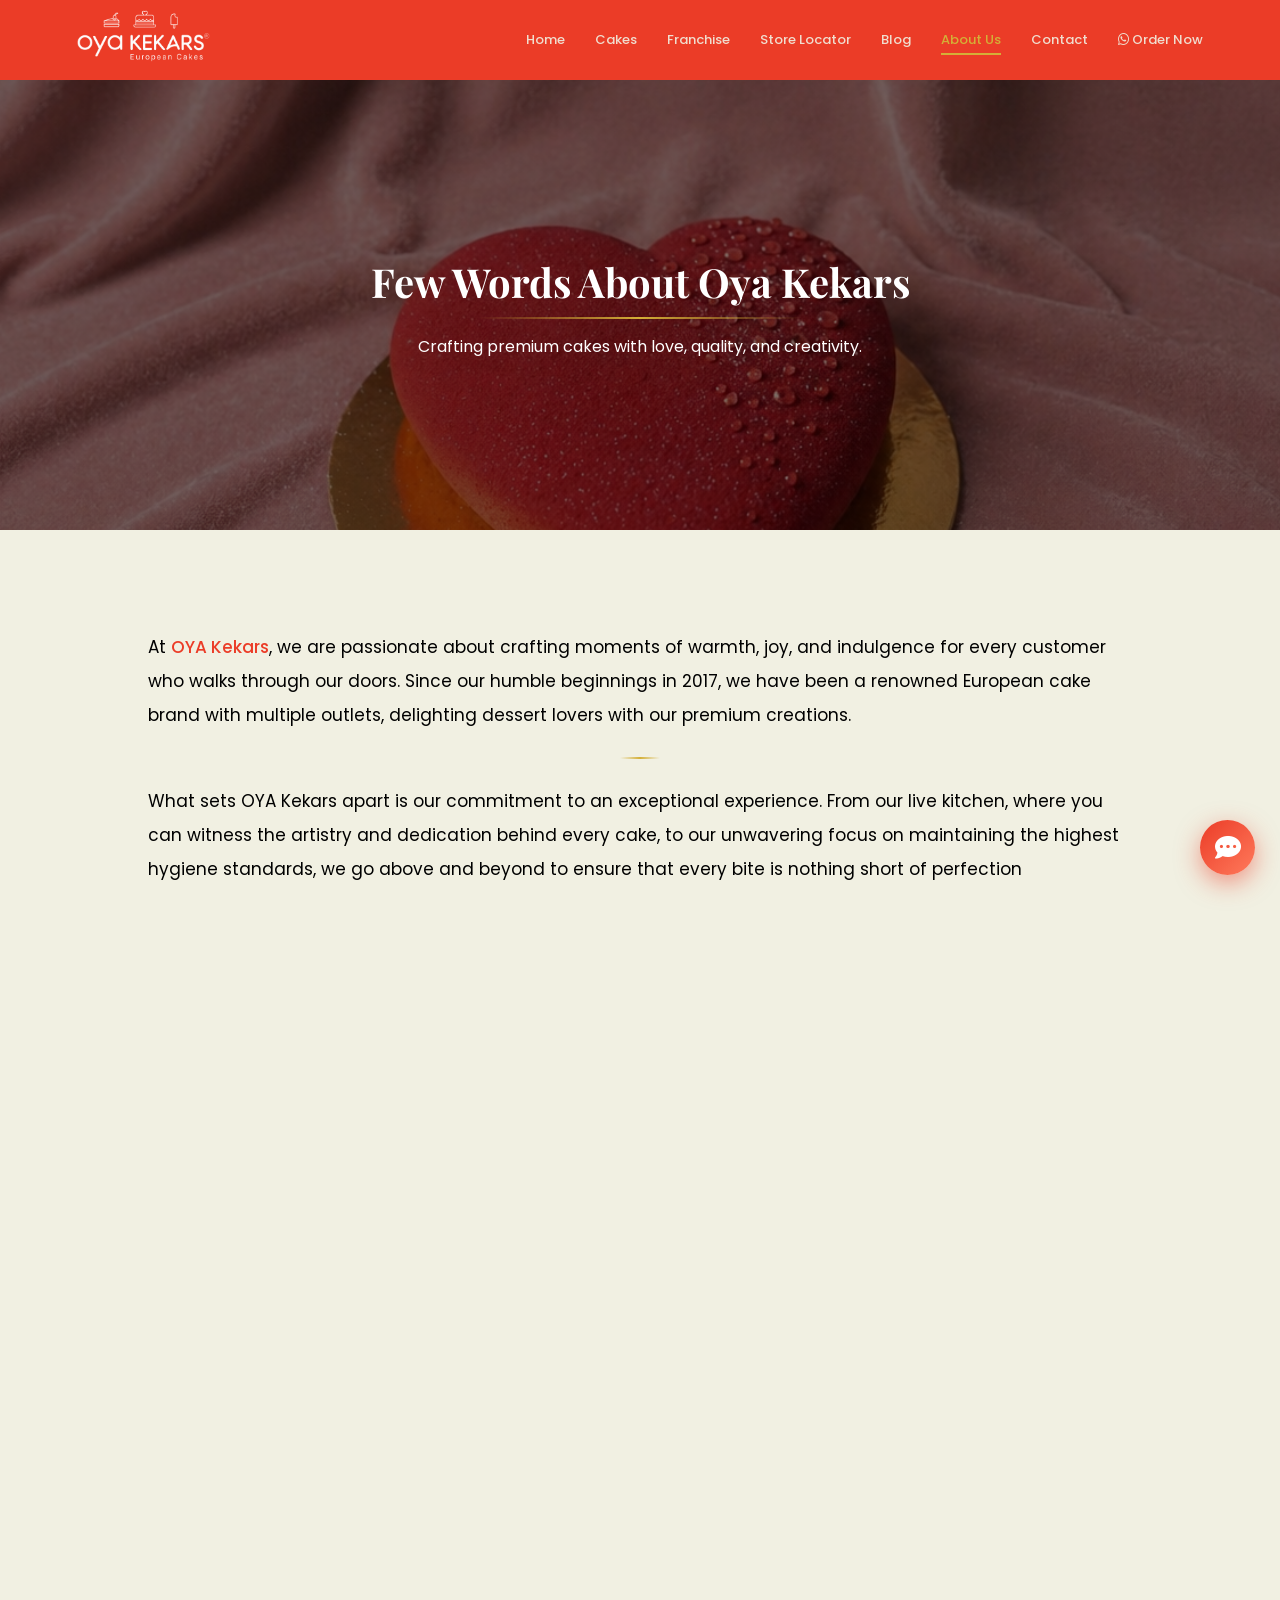
<file: about.html>
<!DOCTYPE html>
<html lang="en">

<head>
    <meta charset="UTF-8">
    <title>About Us - Oya Kekars</title>
    <meta name="viewport" content="width=device-width, initial-scale=1.0">
    <link rel="icon" type="image/x-icon" href="favicon_io/favicon.ico">
    <link
        href="https://fonts.googleapis.com/css2?family=Playfair+Display:wght@500;700&family=Poppins:wght@300;400;500&display=swap"
        rel="stylesheet">
    <link rel="stylesheet" href="https://cdnjs.cloudflare.com/ajax/libs/font-awesome/6.5.0/css/all.min.css">

    <link rel="stylesheet" href="css/style.css">
    <style>
        .about-parallax {
            position: relative;
            height: 50vh;
            background: url("images/about/image1.jpg") center/cover fixed;
            display: flex;
            align-items: center;
            justify-content: center;
        }

        .about-parallax::after {
            content: "";
            position: absolute;
            width: 100%;
            height: 100%;
            background: rgba(0, 0, 0, 0.5);
        }

        .parallax-content {
            position: relative;
            z-index: 2;
            color: white;
            text-align: center;
        }

        .parallax-content h1 {
            position: relative;
            display: inline-block;
            font-size: 40px;
            font-family: 'Playfair Display', serif;
            color: white;
        }

        .parallax-content h1::after {
            content: "";
            position: absolute;
            left: 50%;
            bottom: -5px;
            transform: translateX(-50%);

            width: 60%;
            height: 2px;

            background: linear-gradient(to right, transparent, #D4AF37, transparent);

            transition: 0.4s ease;
        }

        .parallax-content h1:hover::after {
            width: 80%;
        }

        .parallax-content p {
            margin-top: 20px;
            font-size: 16px;
        }

        .about-story {
            position: relative;
            display: flex;
            justify-content: center;
            align-items: center;
            padding: 80px 10%;
            background: #F1F0E2;
            overflow: hidden;
        }

        .glass-card {
            position: relative;
            padding: 20px;
            color: black;
        }

        .glass-card p {
            font-size: 17px;
            line-height: 2;
            margin-bottom: 20px;
        }

        .glass-card strong {
            color: #EB3C27;
            font-weight: 500;
        }

        .glass-card p:not(:last-child)::after {
            content: "";
            display: block;
            width: 40px;
            height: 2px;
            margin: 25px auto;
            background: linear-gradient(to right, transparent, #D4AF37, transparent);
        }

        .glass-card {
            animation: floatCard 8s ease-in-out infinite;
        }

        @keyframes floatCard {
            0% {
                transform: translateY(0px);
            }

            50% {
                transform: translateY(-6px);
            }

            100% {
                transform: translateY(0px);
            }
        }

        @media(max-width:768px) {
            .about-story {
                padding: 80px 5%;
            }

            .glass-card {
                padding: 35px 20px;
            }

            .glass-card p {
                font-size: 15px;
            }

            .glass-card p:first-child {
                font-size: 17px;
            }
        }

        .about-features {
            text-align: center;
            padding: 100px 10%;
            background: url("images/about/banner.jpg") center/cover fixed;
        }

        .about-features h2 {
            margin-bottom: 40px;
            font-size: 40px;
        }

        .feature-grid {
            display: flex;
            gap: 30px;
        }

        .feature {
            position: relative;
            background: rgba(255, 255, 255, 0.05);
            padding: 30px;
            backdrop-filter: blur(2px);
            max-width: 750px;
            text-align: center;
            border: 1px solid rgba(255, 255, 255, 0.1);
            box-shadow:
                0 20px 60px rgba(0, 0, 0, 0.6),
                inset 0 0 20px rgba(255, 255, 255, 0.05);

            transition: 0.5s ease;
        }

        .feature:hover {
            background: rgba(212, 175, 55, 0.1);
            transform: translateY(-10px);
        }

        .feature span {
            font-size: 40px;
            color: #EB3C27;
        }

        .artistic span{
            color: #F1F0E2;
        }

        .artistic h3{
            color: #F1F0E2;
        }

        .artistic p{
            color: #F1F0E2;
        }

        .about-parallax.second {
            position: relative;
            display: flex;
            justify-content: center;
            align-items: center;
            gap: 80px;
            height: 60vh;
            text-align: center;
            color: #fff;
            background: url("images/about/banner.jpg") center/cover fixed;
        }

        .about-parallax.second::before {
            content: "";
            position: absolute;
            inset: 0;
            background: rgba(0, 0, 0, 0.55);
        }

        .about-parallax.second .stat {
            position: relative;
            z-index: 1;
        }

        .stat {
            padding: 30px 40px;
            border-radius: 20px;

            background: rgba(255, 255, 255, 0.05);
            backdrop-filter: blur(10px);

            border: 1px solid rgba(255, 255, 255, 0.15);

            transition: 0.4s ease;
        }

        .stat:hover {
            transform: translateY(-10px) scale(1.05);
            box-shadow: 0 20px 50px rgba(0, 0, 0, 0.6);
        }

        .stat h3 {
            font-size: 48px;
            font-weight: 600;
            margin-bottom: 10px;
            color: #F1F0E2;

            background: #F1F0E2;
            -webkit-background-clip: text;
            color: transparent;
        }

        .stat p {
            font-size: 14px;
            letter-spacing: 1px;
            color: #F1F0E2;
        }

        .stat {
            animation: floatStat 5s ease-in-out infinite;
        }

        @keyframes floatStat {
            0% {
                transform: translateY(0px);
            }

            50% {
                transform: translateY(-6px);
            }

            100% {
                transform: translateY(0px);
            }
        }

        @media(max-width: 768px) {
            .about-parallax.second {
                flex-direction: column;
                gap: 30px;
                height: auto;
                padding: 80px 20px;
            }

            .stat h3 {
                font-size: 32px;
            }
        }

        .about-values {
            position: relative;
            padding: 100px 10%;
            background: #ECD8DC;
            overflow: hidden;
            text-align: center;
        }

        .philosophy {
            max-width: 800px;
            margin: auto;
            text-align: center;
            margin-bottom: 80px;
        }

        .philosophy h2 {
            font-size: 48px;
            margin-bottom: 25px;
            font-family: 'Playfair Display', serif;

            background: linear-gradient(to right, #D4AF37, #FFD700);
            -webkit-background-clip: text;
            color: transparent;
        }

        .philosophy p {
            font-size: 16px;
            line-height: 1.9;
            margin-bottom: 15px;
        }

        .value-grid {
            display: flex;
            gap: 40px;
        }

        .value-card {
            flex: 1;
            padding: 40px;
            border-radius: 25px;

            background: rgba(255, 255, 255, 0.04);
            backdrop-filter: blur(20px);

            border: 1px solid rgba(255, 255, 255, 0.1);

            box-shadow:
                0 8px 25px rgba(0, 0, 0, 0.3),
                inset 0 0 10px rgba(255, 255, 255, 0.03);

            transition: 0.5s ease;
        }

        .value-card:hover {
            transform: translateY(-12px) scale(1.02);
            box-shadow:
                0 30px 80px rgba(0, 0, 0, 0.9),
                0 0 40px rgba(212, 175, 55, 0.25);
        }

        .value-card h2 {
            font-size: 28px;
            margin-bottom: 20px;
            font-family: 'Playfair Display', serif;

            background: linear-gradient(to right, #D4AF37, #FFD700);
            -webkit-background-clip: text;
            color: transparent;
        }

        .value-card p {
            font-size: 15px;
            line-height: 1.8;
            margin-bottom: 15px;
        }

        strong {
            color: #D4AF37;
        }

        @media(max-width: 768px) {
            .value-grid {
                flex-direction: column;
            }

            .philosophy h2 {
                font-size: 36px;
            }
        }

        .about-craft {
            display: flex;
            align-items: center;
            justify-content: space-between;
            gap: 60px;
            padding: 120px 10%;
        }

        .craft-left {
            flex: 1;
        }

        .craft-left h2 {
            font-size: 48px;
            font-family: 'Playfair Display', serif;
            margin-bottom: 20px;

            background: linear-gradient(to right, #D4AF37, #FFD700);
            -webkit-background-clip: text;
            color: transparent;
        }

        .craft-left p {
            font-size: 16px;
            line-height: 1.8;
            max-width: 500px;
        }

        .craft-right {
            flex: 1;
            position: relative;
        }

        .craft-right img {
            width: 100%;
            border-radius: 20px;
            transition: 0.5s ease;
            box-shadow: 0 20px 60px rgba(0, 0, 0, 0.5);
        }

        .craft-right:hover img {
            transform: scale(1.05);
        }

        .craft-right:hover::before {
            box-shadow: 0 0 30px rgba(212, 175, 55, 0.2);
        }

        @media (max-width: 768px) {
            .about-craft {
                flex-direction: column;
                text-align: center;
                padding: 80px 5%;
            }

            .craft-left h2 {
                font-size: 32px;
            }

            .craft-left p {
                margin: auto;
            }
        }

        .about-stats {
            display: flex;
            justify-content: space-around;
            padding: 80px 0;
            background: black;
        }

        .about-cta {
            text-align: center;
            padding: 60px 20px;
            color: black;
            position: relative;
        }

        .about-cta h2 {
            font-size: 42px;
            margin-bottom: 10px;
        }

        .about-cta p {
            font-size: 18px;
            margin-bottom: 30px;
        }

        .about-cta a {
            padding: 16px 50px;
            border-radius: 40px;
            background: linear-gradient(135deg, #D4AF37, #FFD700);
            color: black;
            font-weight: 600;
            letter-spacing: 1px;
            border: none;
            transition: 0.4s;
        }

        .about-cta a:hover {
            transform: scale(1.05);
            box-shadow: 0 10px 40px rgba(212, 175, 55, 0.4);
        }

        @media (max-width: 992px) {

            .about-parallax {
                height: 40vh;
                background-attachment: scroll;
            }

            .parallax-content h1 {
                font-size: 30px;
            }

            .parallax-content p {
                font-size: 14px;
                margin-top: 12px;
            }
        }


        @media (max-width: 768px) {

            .about-parallax {
                height: 35vh;
                background-attachment: scroll;
            }

            .parallax-content h1 {
                font-size: 28px;
            }

            .parallax-content p {
                font-size: 14px;
            }
        }


        @media (max-width: 480px) {

            .about-parallax {
                height: 30vh;
            }

            .parallax-content h1 {
                font-size: 20px;
            }

            .parallax-content p {
                font-size: 12px;
            }
        }
    </style>
</head>

<body>

    <div id="navbar"></div>

    <div class="nav-spacer"></div>

    <section class="about-parallax">
        <div class="parallax-content">
            <h1>Few Words About Oya Kekars</h1>
            <p>Crafting premium cakes with love, quality, and creativity.</p>
        </div>
    </section>

    <section class="about-story">
        <div class="glass-card">
            <p>
                At <strong>OYA Kekars</strong>, we are passionate about crafting moments of warmth, joy, and indulgence
                for every
                customer who walks through our doors. Since our humble beginnings in 2017, we have been a renowned
                European cake brand with multiple outlets, delighting dessert lovers with our premium creations.
            </p>

            <p>
                What sets OYA Kekars apart is our commitment to an exceptional experience. From our live kitchen, where
                you can witness the artistry and dedication behind every cake, to our unwavering focus on maintaining
                the highest hygiene standards, we go above and beyond to ensure that every bite is nothing short of
                perfection
            </p>

            <p>
                Our mousse cakes are a signature delight at OYA Kekars, crafted to perfection with premium ingredients
                and a smooth, airy texture that melts in your mouth. Prepared fresh in our live kitchen with
                uncompromising hygiene standards, our mousse cakes are the perfect choice for every celebration,
                offering a balance of luxury, taste, and sophistication. Innovation is at the core of our philosophy.
                Our uniquely developed software provides real-time information about the consumption period of our
                cakes, ensuring not only the freshest flavors but also the safety and well-being of our valued
                customers.
            </p>
        </div>
    </section>

    <section class="about-features">
        <h2>Why We Are Different</h2>

        <div class="feature-grid">
            <div class="feature">
                <span>01</span>
                <h3>Luxury Ingredients</h3>
                <p>Imported, handpicked, premium quality only.</p>
            </div>

            <div class="feature artistic">
                <span>02</span>
                <h3>Artistic Designs</h3>
                <p>Each cake is a masterpiece crafted uniquely.</p>
            </div>

            <div class="feature">
                <span>03</span>
                <h3>Elite Experience</h3>
                <p>From order to delivery pure premium feel.</p>
            </div>
        </div>
    </section>

    <section class="about-parallax second">
        <div class="stat">
            <h3>350+</h3>
            <p>Types of Cake</p>
        </div>
        <div class="stat">
            <h3>10k+</h3>
            <p>Happy Customers</p>
        </div>
        <div class="stat">
            <h3>5+</h3>
            <p>Store in India</p>
        </div>
        <div class="stat">
            <h3>50+</h3>
            <p>Team of Experts</p>
        </div>
    </section>

    <section class="about-craft">
        <div class="craft-left">
            <h2>Our Craftsmanship</h2>
            <p>
                Every curve, texture, and detail is carefully sculpted
                to perfection combining modern aesthetics with
                timeless baking techniques.
            </p>
        </div>
        <div class="craft-right">
            <img src="images/about/craftmanship.jpg">
        </div>
    </section>

    <section class="about-values">

        <div class="section-divider top">
            <svg viewBox="0 0 1440 200" preserveAspectRatio="none">
                <path fill="#F1F0E2" d="M0,40 C300,120 900,0 1440,60 L1440,0 L0,0 Z">
                </path>
            </svg>
        </div>

        <div class="philosophy">
            <h2>Our Philosophy</h2>
            <p>
                ‘O’ means calling someone with respect and ‘YA’ refers to welcoming someone.
                At <strong>OYA Kekars</strong>, we welcome our customers with loving hearts and open arms.
            </p>
            <p>
                Our mission is to craft not just cakes but exceptional experiences that bring joy and delight.
                Every creation is designed with precision, freshness, and care.
            </p>
            <p>
                Transparency and trust are at the heart of everything we do.
            </p>
        </div>

        <div class="value-grid">

            <div class="value-card">
                <h2>Our Mission</h2>
                <p>
                    We redefine cake-buying with hygiene, safety, and premium quality.
                </p>
                <p>
                    Our contactless service ensures every experience is safe and seamless.
                </p>
                <p>
                    We aim to expand our premium dessert experience to more communities.
                </p>
            </div>

            <div class="value-card">
                <h2>Our Vision</h2>
                <p>
                    To become a globally recognized European cake brand.
                </p>
                <p>
                    We aim to deliver unforgettable experiences worldwide.
                </p>
                <p>
                    Blending tradition, innovation, and care in every creation.
                </p>
            </div>

        </div>

        <div class="section-divider bottom">
            <svg viewBox="0 0 1440 200" preserveAspectRatio="none">
                <path fill="#F1F0E2" d="M0,40 C300,120 900,0 1440,60 L1440,0 L0,0 Z">
                </path>
            </svg>
        </div>

    </section>

    <section class="about-cta">
        <h2>Own A Franchise</h2>
        <p>Partner with Us! Luxurious setup, serving top quality bakery products</p>
        <a href="franchise.html#apply" class="enquire-btn">Enquire Now</a>
    </section>

    <div class="fab-container">
        <div class="fab-main" onclick="toggleMenu()">
            <i id="fabIcon" class="fas fa-comment-dots"></i>
        </div>

        <div class="fab-options">
            <a href="tel:+919823230505" class="fab-item">
                <i class="fas fa-phone"></i>
                <span>Call Now</span>
            </a>

            <a href="franchise.html" class="fab-item">
                <i class="fas fa-store"></i>
                <span>Franchise</span>
            </a>

            <a href="https://wa.me/919823230505" target="_blank" class="fab-item whatsapp">
                <i class="fab fa-whatsapp"></i>
                <span>WhatsApp</span>
            </a>
        </div>
    </div>

    <div id="footer"></div>

    <div class="branch-modal" id="branchModal">
        <div class="branch-box" id="branchBox">
            <div class="box-header">
                <span class="drag-handle"></span>
                <button class="close-modal" id="closeModal" aria-label="Close">✕</button>
                <div class="icon-wrap"><i class="fa-solid fa-cake-candles"></i></div>
                <h2>Choose your branch</h2>
                <p>We'll connect you on WhatsApp instantly</p>
            </div>
            <div class="box-body">
                <button class="branch-item" data-phone="919823230505">
                    <div class="branch-icon"><i class="fa-solid fa-location-dot"></i></div>
                    <div>
                        <p class="branch-name">Hadapsar</p>
                        <p class="branch-city">Pune</p>
                    </div>
                    <span class="wa-icon"><i class="fa-brands fa-whatsapp"></i></span>
                </button>
                <button class="branch-item" data-phone="917720088005">
                    <div class="branch-icon"><i class="fa-solid fa-location-dot"></i></div>
                    <div>
                        <p class="branch-name">Koregaon Park</p>
                        <p class="branch-city">Pune</p>
                    </div>
                    <span class="wa-icon"><i class="fa-brands fa-whatsapp"></i></span>
                </button>
                <button class="branch-item" data-phone="919921216202">
                    <div class="branch-icon"><i class="fa-solid fa-location-dot"></i></div>
                    <div>
                        <p class="branch-name">Tilekarnagar</p>
                        <p class="branch-city">Pune</p>
                    </div>
                    <span class="wa-icon"><i class="fa-brands fa-whatsapp"></i></span>
                </button>
                <button class="branch-item" data-phone="918698000408">
                    <div class="branch-icon"><i class="fa-solid fa-location-dot"></i></div>
                    <div>
                        <p class="branch-name">Nanded City</p>
                        <p class="branch-city">Pune</p>
                    </div>
                    <span class="wa-icon"><i class="fa-brands fa-whatsapp"></i></span>
                </button>
                <button class="branch-item" data-phone="919168630505">
                    <div class="branch-icon"><i class="fa-solid fa-location-dot"></i></div>
                    <div>
                        <p class="branch-name">Kharadi</p>
                        <p class="branch-city">Pune</p>
                    </div>
                    <span class="wa-icon"><i class="fa-brands fa-whatsapp"></i></span>
                </button>
                <button class="branch-item" data-phone="917350707581">
                    <div class="branch-icon"><i class="fa-solid fa-location-dot"></i></div>
                    <div>
                        <p class="branch-name">Rajarampuri</p>
                        <p class="branch-city">Kolhapur</p>
                    </div>
                    <span class="wa-icon"><i class="fa-brands fa-whatsapp"></i></span>
                </button>
            </div>
        </div>
    </div>

    <script src="js/script.js" defer></script>

</body>

</html>
</file>
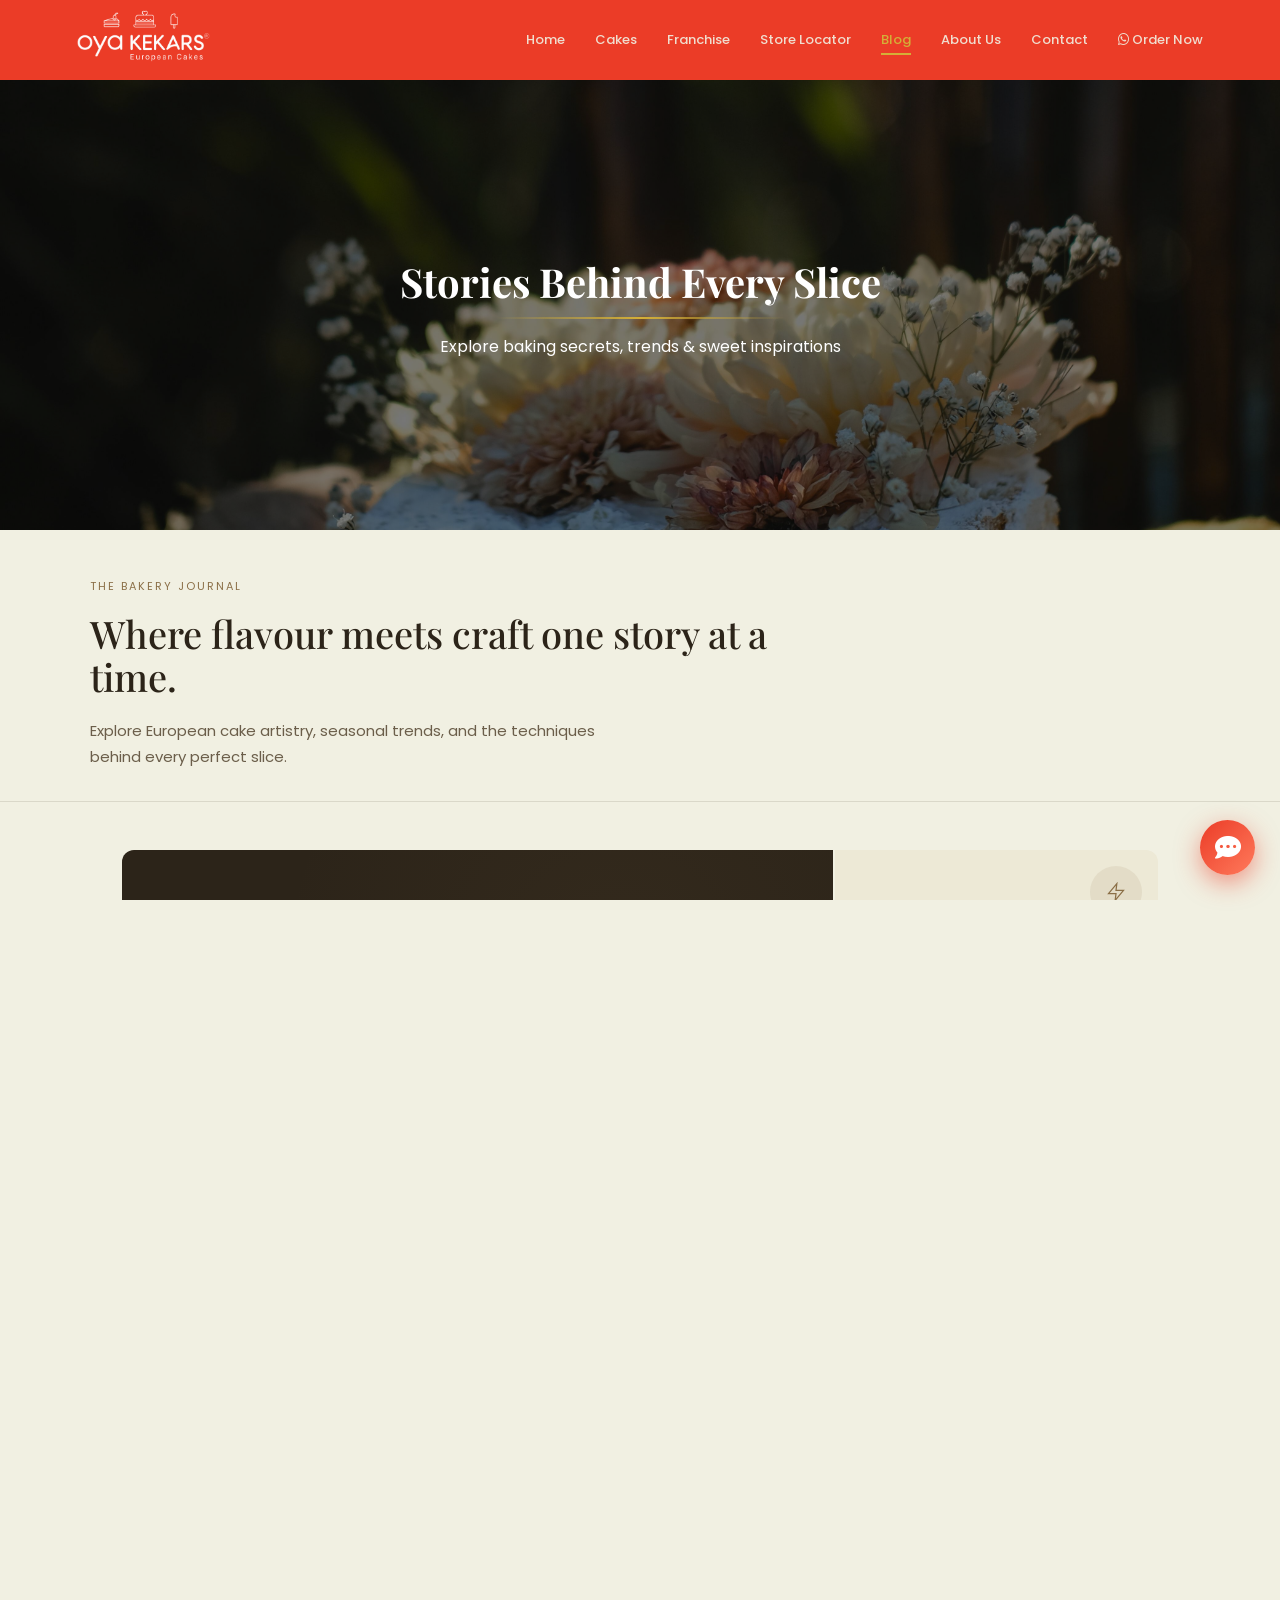
<file: blog.html>
<!DOCTYPE html>
<html lang="en">

<head>
    <meta charset="UTF-8">
    <title>OYA Kekars Blog</title>
    <meta name="viewport" content="width=device-width, initial-scale=1.0">
    <link rel="icon" type="image/x-icon" href="favicon_io/favicon.ico">
    <link
        href="https://fonts.googleapis.com/css2?family=Playfair+Display:wght@500;700&family=Poppins:wght@300;400;500&display=swap"
        rel="stylesheet">
    <link rel="stylesheet" href="https://cdnjs.cloudflare.com/ajax/libs/font-awesome/6.5.0/css/all.min.css">
    <link rel="stylesheet" href="css/style.css">

    <style>
        body {
            background: #F1F0E2;
            font-family: 'Poppins', system-ui, sans-serif;
            color: #2C2419;
        }

        .blog-parallax {
            position: relative;
            height: 50vh;
            background: url("images/blog/pexels-suedadilli-19310760.jpg") center/cover fixed;
            display: flex;
            align-items: center;
            justify-content: center;
        }

        .blog-parallax::after {
            content: "";
            position: absolute;
            width: 100%;
            height: 100%;
            background: rgba(0, 0, 0, 0.5);
        }

        .parallax-content {
            position: relative;
            z-index: 2;
            color: white;
            text-align: center;
        }

        .parallax-content h1 {
            position: relative;
            display: inline-block;
            font-size: 40px;
            font-family: 'Playfair Display', serif;
            color: white;
        }

        .parallax-content h1::after {
            content: "";
            position: absolute;
            left: 50%;
            bottom: -5px;
            transform: translateX(-50%);
            width: 60%;
            height: 2px;
            background: linear-gradient(to right, transparent, #D4AF37, transparent);
            transition: 0.4s ease;
        }

        .parallax-content h1:hover::after {
            width: 80%;
        }

        .parallax-content p {
            margin-top: 20px;
            font-size: 16px;
        }

        .header {
            padding: 3rem 3rem 2rem;
            border-bottom: 0.5px solid rgba(90, 80, 60, 0.15);
        }

        .header-hero {
            max-width: 1100px;
            margin: 0 auto;
        }

        .hero-eyebrow {
            font-size: 11px;
            letter-spacing: 0.18em;
            text-transform: uppercase;
            color: #8B6F47;
            margin-bottom: 1rem;
        }

        .hero-title {
            font-size: 38px;
            font-weight: 500;
            color: #2C2419;
            line-height: 1.15;
            max-width: 680px;
            margin-bottom: 1.2rem;
            font-family: 'Playfair Display', serif;
        }

        .hero-subtitle {
            font-size: 15px;
            color: #6B5E4A;
            line-height: 1.7;
            max-width: 520px;
        }

        .section-wrap {
            max-width: 1100px;
            margin: 0 auto;
            padding: 0 2rem 4rem;
        }

        .featured {
            display: flex;
            gap: 1.5px;
            margin-top: 3rem;
        }

        .feat-main {
            flex: 2;
            background: #2C2419;
            border-radius: 12px 0 0 12px;
            overflow: hidden;
            position: relative;
            min-height: 380px;
            display: flex;
            flex-direction: column;
            justify-content: flex-end;
            padding: 2rem;
            cursor: pointer;
            transition: background 0.2s;
        }

        .feat-main:hover {
            background: #3a2f21;
        }

        .feat-main::before {
            content: '';
            position: absolute;
            inset: 0;
            background: radial-gradient(circle at 70% 30%, rgba(139, 111, 71, 0.08) 0%, transparent 60%);
            pointer-events: none;
        }

        .feat-badge {
            font-size: 10px;
            letter-spacing: 0.16em;
            text-transform: uppercase;
            color: #D4B896;
            background: rgba(212, 184, 150, 0.12);
            border: 0.5px solid rgba(212, 184, 150, 0.25);
            padding: 5px 12px;
            border-radius: 20px;
            display: inline-block;
            margin-bottom: 1rem;
            position: relative;
        }

        .feat-main h2 {
            font-size: 24px;
            font-weight: 500;
            color: #F5EFE4;
            line-height: 1.3;
            margin-bottom: 0.75rem;
            position: relative;
            font-family: 'Playfair Display', serif;
        }

        .feat-main>p {
            font-size: 14px;
            color: rgba(212, 184, 150, 0.75);
            line-height: 1.6;
            position: relative;
        }

        .feat-side {
            flex: 1;
            display: flex;
            flex-direction: column;
            gap: 1.5px;
        }

        .feat-card {
            background: #EDE9D6;
            flex: 1;
            padding: 1.5rem;
            display: flex;
            flex-direction: column;
            justify-content: flex-end;
            position: relative;
            overflow: hidden;
            cursor: pointer;
            transition: background 0.2s;
        }

        .feat-card:hover {
            background: #E5E0C8;
        }

        .feat-card:first-child {
            border-radius: 0 12px 0 0;
        }

        .feat-card:last-child {
            border-radius: 0 0 12px 0;
        }

        .feat-card .tag {
            font-size: 10px;
            letter-spacing: 0.14em;
            text-transform: uppercase;
            color: #8B6F47;
            margin-bottom: 0.5rem;
        }

        .feat-card h3 {
            font-size: 15px;
            font-weight: 500;
            color: #2C2419;
            line-height: 1.35;
        }

        .feat-card p {
            font-size: 12px;
            color: #7A6A56;
            margin-top: 0.4rem;
            line-height: 1.5;
        }

        .feat-deco {
            width: 52px;
            height: 52px;
            border-radius: 50%;
            background: rgba(139, 111, 71, 0.1);
            position: absolute;
            top: 1rem;
            right: 1rem;
            display: flex;
            align-items: center;
            justify-content: center;
        }

        .feat-deco svg {
            width: 20px;
            height: 20px;
        }

        .section-label {
            display: flex;
            align-items: center;
            gap: 1rem;
            margin: 3.5rem 0 1.5rem;
        }

        .section-label span {
            font-size: 11px;
            letter-spacing: 0.2em;
            text-transform: uppercase;
            color: #8B6F47;
            white-space: nowrap;
        }

        .section-label::after {
            content: '';
            flex: 1;
            height: 0.5px;
            background: rgba(139, 111, 71, 0.25);
        }

        .grid {
            display: grid;
            grid-template-columns: repeat(3, 1fr);
            gap: 1px;
            background: rgba(139, 111, 71, 0.12);
            border-radius: 12px;
            overflow: hidden;
        }

        .blog-card {
            background: #F1F0E2;
            padding: 2rem 1.75rem;
            transition: background 0.2s;
            cursor: pointer;
        }

        .blog-card:hover {
            background: #EDE9D6;
        }

        .card-tag {
            font-size: 10px;
            letter-spacing: 0.18em;
            text-transform: uppercase;
            color: #8B6F47;
            margin-bottom: 0.75rem;
            display: flex;
            align-items: center;
            gap: 6px;
        }

        .tag-dot {
            width: 4px;
            height: 4px;
            border-radius: 50%;
            background: #8B6F47;
            display: inline-block;
        }

        .card-num {
            font-size: 11px;
            color: rgba(139, 111, 71, 0.4);
            font-weight: 500;
            margin-bottom: 0.5rem;
        }

        .blog-card h3 {
            font-size: 17px;
            font-weight: 500;
            color: #2C2419;
            line-height: 1.4;
            margin-bottom: 0.75rem;
        }

        .blog-card p {
            font-size: 13px;
            color: #7A6A56;
            line-height: 1.65;
            margin-bottom: 1.25rem;
        }

        .read-link {
            font-size: 11px;
            letter-spacing: 0.12em;
            text-transform: uppercase;
            color: #8B6F47;
            text-decoration: none;
            display: inline-flex;
            align-items: center;
            gap: 6px;
            transition: gap 0.2s;
            background: none;
            border: none;
            cursor: pointer;
            font-family: inherit;
        }

        .read-link:hover {
            gap: 10px;
        }

        .read-link svg {
            width: 12px;
            height: 12px;
        }

        .deep-read-tabs {
            display: flex;
            gap: 1px;
            background: rgba(139, 111, 71, 0.12);
            border-radius: 10px;
            overflow: hidden;
            margin-bottom: 2.5rem;
        }

        .tab-btn {
            flex: 1;
            padding: 0.85rem 1rem;
            background: #F1F0E2;
            border: none;
            cursor: pointer;
            font-family: 'Poppins', sans-serif;
            font-size: 11px;
            letter-spacing: 0.1em;
            text-transform: uppercase;
            color: #7A6A56;
            transition: background 0.2s, color 0.2s;
            text-align: center;
        }

        .tab-btn:hover {
            background: #EDE9D6;
            color: #2C2419;
        }

        .tab-btn.active {
            background: #2C2419;
            color: #D4B896;
        }

        .article-panel {
            display: none;
        }

        .article-panel.active {
            display: block;
        }

        .article-section {
            display: grid;
            grid-template-columns: 1fr 320px;
            gap: 3rem;
            align-items: start;
        }

        .article-eyebrow {
            font-size: 11px;
            letter-spacing: 0.16em;
            text-transform: uppercase;
            color: #8B6F47;
            margin-bottom: 1rem;
        }

        .article-title {
            font-size: 28px;
            font-weight: 500;
            color: #2C2419;
            line-height: 1.25;
            margin-bottom: 1.25rem;
            font-family: 'Playfair Display', serif;
        }

        .article-body {
            font-size: 15px;
            color: #5A4E3C;
            line-height: 1.8;
        }

        .section-head {
            font-size: 14px;
            font-weight: 500;
            color: #2C2419;
            letter-spacing: 0.04em;
            margin: 1.75rem 0 0.5rem;
        }

        .pull-quote {
            border-left: 2px solid #8B6F47;
            padding-left: 1.25rem;
            margin: 1.75rem 0;
        }

        .pull-quote p {
            font-size: 17px;
            color: #4A3D2C;
            line-height: 1.55;
            font-style: italic;
        }

        .cta-block {
            margin-top: 2rem;
            background: #2C2419;
            border-radius: 12px;
            padding: 1.75rem 2rem;
        }

        .cta-block p {
            font-size: 14px;
            color: rgba(212, 184, 150, 0.75);
            margin-bottom: 1rem;
            line-height: 1.6;
        }

        .cta-btn {
            display: inline-block;
            background: #8B6F47;
            color: #F5EFE4;
            font-size: 12px;
            letter-spacing: 0.1em;
            text-transform: uppercase;
            padding: 10px 22px;
            border-radius: 6px;
            text-decoration: none;
            transition: background 0.2s;
        }

        .cta-btn:hover {
            background: #7a5f3a;
        }

        .tips-list {
            list-style: none;
        }

        .tips-list li {
            display: flex;
            gap: 10px;
            align-items: flex-start;
            padding: 0.65rem 0;
            border-bottom: 0.5px solid rgba(139, 111, 71, 0.12);
            font-size: 14px;
            color: #5A4E3C;
            line-height: 1.55;
        }

        .tips-list li:last-child {
            border-bottom: none;
        }

        .tips-list li::before {
            content: attr(data-n);
            font-size: 18px;
            font-weight: 500;
            color: rgba(139, 111, 71, 0.3);
            min-width: 28px;
            line-height: 1;
        }

        .tips-list strong {
            color: #2C2419;
            font-weight: 500;
            display: block;
            margin-bottom: 2px;
        }

        .design-chips {
            display: grid;
            grid-template-columns: 1fr 1fr;
            gap: 10px;
            margin-top: 1.5rem;
        }

        .design-chip {
            background: #EDE9D6;
            border-radius: 10px;
            padding: 14px 16px;
        }

        .design-chip .dc-title {
            font-size: 13px;
            font-weight: 500;
            color: #2C2419;
        }

        .design-chip .dc-desc {
            font-size: 11px;
            color: #8B6F47;
            margin-top: 3px;
        }

        .sidebar-card {
            background: #EDE9D6;
            border-radius: 12px;
            padding: 1.5rem;
            margin-bottom: 1rem;
        }

        .sidebar-label {
            font-size: 10px;
            letter-spacing: 0.2em;
            text-transform: uppercase;
            color: #8B6F47;
            margin-bottom: 1.25rem;
        }

        .quick-tip {
            display: flex;
            gap: 12px;
            align-items: flex-start;
            padding: 0.75rem 0;
            border-bottom: 0.5px solid rgba(139, 111, 71, 0.15);
        }

        .quick-tip:last-child {
            border-bottom: none;
            padding-bottom: 0;
        }

        .tip-num {
            font-size: 18px;
            font-weight: 500;
            color: rgba(139, 111, 71, 0.3);
            min-width: 28px;
            line-height: 1;
        }

        .tip-text {
            font-size: 13px;
            color: #4A3D2C;
            line-height: 1.5;
        }

        .tip-text strong {
            font-weight: 500;
            color: #2C2419;
            display: block;
            margin-bottom: 2px;
        }

        .flavor-grid {
            display: grid;
            grid-template-columns: 1fr 1fr;
            gap: 8px;
        }

        .flavor-chip {
            background: #F1F0E2;
            border-radius: 8px;
            padding: 10px 12px;
        }

        .f-name {
            font-size: 13px;
            font-weight: 500;
            color: #2C2419;
        }

        .f-pair {
            font-size: 11px;
            color: #8B6F47;
            margin-top: 2px;
        }

        .trend-item {
            display: flex;
            gap: 12px;
            align-items: flex-start;
            padding: 0.75rem 0;
            border-bottom: 0.5px solid rgba(139, 111, 71, 0.15);
        }

        .trend-item:last-child {
            border-bottom: none;
            padding-bottom: 0;
        }

        .trend-num {
            font-size: 22px;
            font-weight: 700;
            color: rgba(139, 111, 71, 0.2);
            min-width: 32px;
            line-height: 1;
            font-family: 'Playfair Display', serif;
        }

        .trend-info .t-name {
            font-size: 13px;
            font-weight: 500;
            color: #2C2419;
        }

        .trend-info .t-desc {
            font-size: 11px;
            color: #8B6F47;
            margin-top: 2px;
        }

        .footer-strip {
            padding-top: 2rem;
            margin-top: 3rem;
            border-top: 0.5px solid rgba(139, 111, 71, 0.2);
            display: flex;
            justify-content: space-between;
            align-items: center;
        }

        .footer-strip p {
            font-size: 12px;
            color: #8B6F47;
            letter-spacing: 0.04em;
        }

        .footer-tags {
            display: flex;
            gap: 8px;
        }

        .tag-pill {
            font-size: 11px;
            color: #6B5E4A;
            background: #EDE9D6;
            padding: 5px 12px;
            border-radius: 20px;
        }

        @media (max-width: 900px) {
            .header {
                padding: 2rem 1.5rem;
            }

            .section-wrap {
                padding: 0 1.2rem 3rem;
            }

            .hero-title {
                font-size: 26px;
            }

            .featured {
                flex-direction: column;
            }

            .feat-main {
                border-radius: 12px 12px 0 0;
                min-height: 240px;
            }

            .feat-side {
                flex-direction: column;
            }

            .feat-card:first-child {
                border-radius: 0;
            }

            .feat-card:last-child {
                border-radius: 0 0 12px 12px;
            }

            .grid {
                grid-template-columns: 1fr;
            }

            .article-section {
                grid-template-columns: 1fr;
            }

            .deep-read-tabs {
                flex-direction: column;
            }

            .footer-strip {
                flex-direction: column;
                gap: 1rem;
                text-align: center;
            }
        }

        @media (max-width: 992px) {

            .blog-parallax {
                height: 40vh;
                background-attachment: scroll;
            }

            .parallax-content h1 {
                font-size: 30px;
            }

            .parallax-content p {
                font-size: 14px;
                margin-top: 12px;
            }
        }


        @media (max-width: 768px) {

            .blog-parallax {
                height: 35vh;
                background-attachment: scroll;
            }

            .parallax-content h1 {
                font-size: 28px;
            }

            .parallax-content p {
                font-size: 14px;
            }
        }


        @media (max-width: 480px) {

            .blog-parallax {
                height: 30vh;
            }

            .parallax-content h1 {
                font-size: 20px;
            }

            .parallax-content p {
                font-size: 12px;
            }
        }
    </style>
</head>

<body>

    <div id="navbar"></div>

    <div class="nav-spacer"></div>

    <section class="blog-parallax">
        <div class="parallax-content">
            <h1>Stories Behind Every Slice</h1>
            <p>Explore baking secrets, trends &amp; sweet inspirations</p>
        </div>
    </section>

    <header class="header">
        <div class="header-hero">
            <div class="hero-eyebrow">The Bakery Journal</div>
            <h1 class="hero-title">Where flavour meets craft one story at a time.</h1>
            <p class="hero-subtitle">Explore European cake artistry, seasonal trends, and the techniques behind every
                perfect slice.</p>
        </div>
    </header>

    <main>
        <div class="section-wrap">

            <div class="featured">
                <div class="feat-main" onclick="openArticle(0)">
                    <span class="feat-badge">Featured Article</span>
                    <h2>What Makes European Cakes Different from Regular Cakes?</h2>
                    <p>From layered textures to precision flavour pairing discover why premium cakes feel lighter,
                        more refined, and wholly satisfying.</p>
                </div>
                <div class="feat-side">
                    <div class="feat-card" onclick="openArticle(1)">
                        <div class="feat-deco">
                            <svg viewBox="0 0 24 24" fill="none" stroke="#8B6F47" stroke-width="1.5">
                                <path d="M13 2L3 14h9l-1 8 10-12h-9l1-8z" />
                            </svg>
                        </div>
                        <div class="tag">Trends</div>
                        <h3>Top 5 Trending Cakes in 2026</h3>
                        <p>The most loved cake styles redefining celebrations this year.</p>
                    </div>
                    <div class="feat-card" onclick="openArticle(2)">
                        <div class="feat-deco">
                            <svg viewBox="0 0 24 24" fill="none" stroke="#8B6F47" stroke-width="1.5">
                                <path d="M12 22s8-4 8-10V5l-8-3-8 3v7c0 6 8 10 8 10z" />
                            </svg>
                        </div>
                        <div class="tag">Tips</div>
                        <h3>How to Keep Cakes Fresh Longer</h3>
                        <p>Simple techniques that preserve texture and flavour for days.</p>
                    </div>
                </div>
            </div>

            <div class="section-label"><span>All Articles</span></div>

            <div class="grid">
                <div class="blog-card" onclick="openArticle(0)">
                    <div class="card-num">01</div>
                    <div class="card-tag"><span class="tag-dot"></span>European Baking</div>
                    <h3>What Makes European Cakes Different?</h3>
                    <p>Less sugar, more balance, layered textures discover the European difference in every bite.</p>
                    <button class="read-link">Read article
                        <svg viewBox="0 0 12 12" fill="none" stroke="currentColor" stroke-width="1.5">
                            <path d="M2 6h8M6 2l4 4-4 4" />
                        </svg>
                    </button>
                </div>
                <div class="blog-card" onclick="openArticle(1)">
                    <div class="card-num">02</div>
                    <div class="card-tag"><span class="tag-dot"></span>Trends</div>
                    <h3>Top 5 Trending Cakes in 2026</h3>
                    <p>Explore the most loved cake styles this year from mirror glazes to sculpted botanicals.</p>
                    <button class="read-link">Read article
                        <svg viewBox="0 0 12 12" fill="none" stroke="currentColor" stroke-width="1.5">
                            <path d="M2 6h8M6 2l4 4-4 4" />
                        </svg>
                    </button>
                </div>
                <div class="blog-card" onclick="openArticle(2)">
                    <div class="card-num">03</div>
                    <div class="card-tag"><span class="tag-dot"></span>Tips</div>
                    <h3>How to Keep Cakes Fresh</h3>
                    <p>Simple techniques to maintain freshness whether storing overnight or across a weekend.</p>
                    <button class="read-link">Read article
                        <svg viewBox="0 0 12 12" fill="none" stroke="currentColor" stroke-width="1.5">
                            <path d="M2 6h8M6 2l4 4-4 4" />
                        </svg>
                    </button>
                </div>
            </div>

            <div class="section-label"><span>Deep Read</span></div>

            <div class="deep-read-tabs">
                <button class="tab-btn active" onclick="switchTab(0)">01 — European Cakes</button>
                <button class="tab-btn" onclick="switchTab(1)">02 — Trending in 2026</button>
                <button class="tab-btn" onclick="switchTab(2)">03 — Keep Cakes Fresh</button>
            </div>

            <div class="article-panel active" id="panel-0">
                <div class="article-section">
                    <article class="article-main">
                        <div class="article-eyebrow">European Baking · 8 min read</div>
                        <h2 class="article-title">What Makes European Cakes Different from Regular Cakes?</h2>
                        <div class="article-body">
                            <p>Walk into most bakeries and you'll find cakes that look good but often taste the same —
                                overly sweet, heavy, and predictable. European-style cakes are different. They focus on
                                balance, texture, and refined flavours rather than just appearance.</p>

                            <div class="section-head">1 &mdash; Less sugar, more balance</div>
                            <p>Regular cakes are often made to suit mass preferences, which usually means more sugar.
                                European cakes are designed to balance flavours instead subtle bitterness from dark
                                chocolate, tanginess from fresh fruits, nutty undertones from praline or hazelnut.</p>

                            <div class="pull-quote">
                                <p>"A cake you can actually enjoy more than one bite of that is the European
                                    philosophy in a single sentence."</p>
                            </div>

                            <div class="section-head">2 &mdash; Layered textures, not just layers</div>
                            <p>Most standard cakes follow a simple structure: sponge + cream + frosting. European cakes
                                go several steps further with multiple textures soft sponge, light mousse, crunchy
                                praline or biscuit layer, and a smooth glaze finish. Every bite feels different.</p>

                            <div class="section-head">3 &mdash; Precision flavour pairing</div>
                            <p>European baking is rooted in precision. Flavours are carefully matched chocolate with
                                hazelnut, strawberry with vanilla, coffee with caramel so the cake never feels
                                overwhelming or confused.</p>

                            <div class="section-head">4 &mdash; Aesthetic, but minimal</div>
                            <p>Smooth finishes, neutral tones, elegant detailing. European cakes follow a minimal, clean
                                aesthetic designed to look premium without trying too hard.</p>

                            <div class="section-head">5 &mdash; Quality ingredients matter more</div>
                            <p>Real butter instead of substitutes. Fresh cream instead of overly stabilised toppings.
                                High-quality chocolate. These choices directly impact taste, texture, and overall
                                experience in ways that shortcuts never can.</p>

                            <div class="section-head">6 &mdash; Designed for experience, not just occasions</div>
                            <p>European cakes are less heavy, more refined, and easier to consume making them perfect
                                for both celebrations and casual indulgence, not just special events.</p>

                            <div class="cta-block">
                                <p>Looking for a cake that feels as good as it looks? Explore our European-style custom
                                    cakes in Pune crafted to balance flavour, texture, and design.</p>
                                <a class="cta-btn order-btn" style="cursor:pointer; margin-right:6px;">
                                    <i class="fab fa-whatsapp"></i> Order a custom cake
                                </a>
                            </div>
                        </div>
                    </article>

                    <aside class="sidebar">
                        <div class="sidebar-card">
                            <div class="sidebar-label">Classic Pairings</div>
                            <div class="flavor-grid">
                                <div class="flavor-chip">
                                    <div class="f-name">Chocolate</div>
                                    <div class="f-pair">+ Hazelnut</div>
                                </div>
                                <div class="flavor-chip">
                                    <div class="f-name">Strawberry</div>
                                    <div class="f-pair">+ Vanilla</div>
                                </div>
                                <div class="flavor-chip">
                                    <div class="f-name">Coffee</div>
                                    <div class="f-pair">+ Caramel</div>
                                </div>
                                <div class="flavor-chip">
                                    <div class="f-name">Lemon</div>
                                    <div class="f-pair">+ Elderflower</div>
                                </div>
                                <div class="flavor-chip">
                                    <div class="f-name">Raspberry</div>
                                    <div class="f-pair">+ Rose</div>
                                </div>
                                <div class="flavor-chip">
                                    <div class="f-name">Pistachio</div>
                                    <div class="f-pair">+ Honey</div>
                                </div>
                            </div>
                        </div>
                        <div class="sidebar-card">
                            <div class="sidebar-label">What to Ask Before Ordering</div>
                            <div class="quick-tip">
                                <div class="tip-num">✦</div>
                                <div class="tip-text"><strong>Flavour or aesthetics?</strong>Decide what matters more —
                                    taste or visual impact then build from there.</div>
                            </div>
                            <div class="quick-tip">
                                <div class="tip-num">✦</div>
                                <div class="tip-text"><strong>Sweet or balanced?</strong>If you prefer complexity over
                                    sweetness, ask for European-style options.</div>
                            </div>
                            <div class="quick-tip">
                                <div class="tip-num">✦</div>
                                <div class="tip-text"><strong>Occasion or everyday?</strong>European cakes work
                                    beautifully for both choose your size accordingly.</div>
                            </div>
                        </div>
                    </aside>
                </div>
            </div>

            <div class="article-panel" id="panel-1">
                <div class="article-section">
                    <article class="article-main">
                        <div class="article-eyebrow">Trends · 6 min read</div>
                        <h2 class="article-title">Top 5 Trending Cakes in 2026</h2>
                        <div class="article-body">
                            <p>Cake trends in 2026 are all about artistry meeting intention. Customers no longer just
                                want something sweet they want an experience, a story, and a design that says
                                something. Here are the five styles dominating celebrations right now.</p>

                            <div class="section-head">1 &mdash; Mirror Glaze Cakes</div>
                            <p>The ultra-reflective finish that turned the internet upside-down a few years ago is back
                                this time in muted, earthy tones. Think terracotta, sage green, and warm amber glazes
                                that look like liquid metal poured over a perfect mousse base.</p>

                            <div class="pull-quote">
                                <p>"In 2026, a cake is no longer just dessert it is the centrepiece, the conversation
                                    starter, the photograph."</p>
                            </div>

                            <div class="section-head">2 &mdash; Sculpted Botanical Cakes</div>
                            <p>Hand-crafted sugar flowers, pressed edible botanicals, and textured bark-like finishes
                                are having a major moment. These cakes look like they were pulled from a forest —
                                delicate, organic, and completely one-of-a-kind.</p>

                            <div class="section-head">3 &mdash; Minimalist Naked Cakes</div>
                            <p>Less is truly more. Naked and semi-naked cakes with visible sponge layers, subtle cream
                                edges, and fresh fruit toppings are the choice for couples and hosts who want elegant
                                simplicity without the heaviness of fondant.</p>

                            <div class="section-head">4 &mdash; Mousse Entremets</div>
                            <p>The European-inspired entremet a multi-layered mousse cake with a perfect glaze has
                                moved from fine-dining patisseries into celebration cakes. Light, refined, and
                                completely customisable in flavour combinations.</p>

                            <div class="section-head">5 &mdash; Painted &amp; Textured Cakes</div>
                            <p>Hand-painted cakes using food-safe watercolours and gold leaf accents are everywhere.
                                Combined with textured buttercream finishes combed, ruffled, or palette-knifed each
                                cake becomes a wearable piece of edible art.</p>

                            <div class="cta-block">
                                <p>Want one of these trending styles for your next celebration? We craft every cake by
                                    hand tell us your vision and we'll bring it to life.</p>
                                <a class="cta-btn" href="cake.html"><i class="fas fa-cake-candles"
                                        style="margin-right:6px;"></i>Explore custom cakes</a>
                            </div>
                        </div>
                    </article>

                    <aside class="sidebar">
                        <div class="sidebar-card">
                            <div class="sidebar-label">2026 Top Trends</div>
                            <div class="trend-item">
                                <div class="trend-num">01</div>
                                <div class="trend-info">
                                    <div class="t-name">Mirror Glaze</div>
                                    <div class="t-desc">Earthy, muted reflective finishes</div>
                                </div>
                            </div>
                            <div class="trend-item">
                                <div class="trend-num">02</div>
                                <div class="trend-info">
                                    <div class="t-name">Botanical Sculpted</div>
                                    <div class="t-desc">Sugar flowers &amp; organic textures</div>
                                </div>
                            </div>
                            <div class="trend-item">
                                <div class="trend-num">03</div>
                                <div class="trend-info">
                                    <div class="t-name">Naked &amp; Semi-Naked</div>
                                    <div class="t-desc">Visible layers, fresh fruit finish</div>
                                </div>
                            </div>
                            <div class="trend-item">
                                <div class="trend-num">04</div>
                                <div class="trend-info">
                                    <div class="t-name">Mousse Entremet</div>
                                    <div class="t-desc">Multi-layer European mousse cakes</div>
                                </div>
                            </div>
                            <div class="trend-item">
                                <div class="trend-num">05</div>
                                <div class="trend-info">
                                    <div class="t-name">Painted &amp; Textured</div>
                                    <div class="t-desc">Watercolour &amp; gold leaf artistry</div>
                                </div>
                            </div>
                        </div>
                        <div class="sidebar-card">
                            <div class="sidebar-label">Trending Flavours</div>
                            <div class="flavor-grid">
                                <div class="flavor-chip">
                                    <div class="f-name">Pistachio</div>
                                    <div class="f-pair">+ Rose</div>
                                </div>
                                <div class="flavor-chip">
                                    <div class="f-name">Black Sesame</div>
                                    <div class="f-pair">+ Miso</div>
                                </div>
                                <div class="flavor-chip">
                                    <div class="f-name">Yuzu</div>
                                    <div class="f-pair">+ White Choc</div>
                                </div>
                                <div class="flavor-chip">
                                    <div class="f-name">Tahini</div>
                                    <div class="f-pair">+ Caramel</div>
                                </div>
                            </div>
                        </div>
                    </aside>
                </div>
            </div>

            <div class="article-panel" id="panel-2">
                <div class="article-section">
                    <article class="article-main">
                        <div class="article-eyebrow">Tips &amp; Techniques · 5 min read</div>
                        <h2 class="article-title">How to Keep Cakes Fresh Simple Techniques That Actually Work</h2>
                        <div class="article-body">
                            <p>You've spent money on a beautiful cake. The last thing you want is for it to dry out,
                                lose its flavour, or deteriorate before everyone's had a slice. Here's exactly how to
                                keep it tasting as good as the moment it was made.</p>

                            <div class="section-head">Storage: The golden rules</div>
                            <ul class="tips-list">
                                <li data-n="01">
                                    <div><strong>Avoid the fridge for buttercream cakes</strong>Cold air dries out the
                                        crumb and causes buttercream to harden and crack at the surface.</div>
                                </li>
                                <li data-n="02">
                                    <div><strong>Cover cut edges immediately</strong>Press plastic wrap or cling film
                                        directly onto any exposed sponge surface to block air and prevent moisture loss.
                                    </div>
                                </li>
                                <li data-n="03">
                                    <div><strong>Store at room temperature for up to 48 hrs</strong>In a cool, dry spot
                                        away from direct sunlight a cake dome or airtight container works perfectly.
                                    </div>
                                </li>
                                <li data-n="04">
                                    <div><strong>Refrigerate mousse &amp; fresh cream cakes</strong>These require cold
                                        storage but always in a sealed box to prevent them absorbing fridge odours.
                                    </div>
                                </li>
                                <li data-n="05">
                                    <div><strong>Freeze for longer storage</strong>Wrap individual slices in cling film
                                        then foil. They'll keep for up to 3 months and thaw beautifully at room
                                        temperature in 1–2 hours.</div>
                                </li>
                            </ul>

                            <div class="pull-quote">
                                <p>"A cake at room temperature always tastes better than a cold one. Give it time to
                                    breathe before serving."</p>
                            </div>

                            <div class="section-head">Serving: Small details that matter</div>
                            <ul class="tips-list">
                                <li data-n="06">
                                    <div><strong>Bring to room temperature before serving</strong>Remove from the fridge
                                        20–30 minutes early. Mousse cakes especially open up in flavour as they warm
                                        slightly.</div>
                                </li>
                                <li data-n="07">
                                    <div><strong>Use a warm, clean knife</strong>Run your knife under hot water and wipe
                                        dry before each cut. It gives you clean, sharp slices every time.</div>
                                </li>
                                <li data-n="08">
                                    <div><strong>Keep away from strong smells</strong>Cakes are porous and absorb nearby
                                        aromas store them away from onions, spices, or strong cheeses.</div>
                                </li>
                            </ul>

                            <div class="section-head">Fondant &amp; decorative cakes</div>
                            <p>Avoid refrigerating fondant-covered cakes condensation will cause the surface to sweat
                                and lose its smooth finish. Keep at room temperature and out of humidity. If your
                                celebration spans two or more days, ask your baker to deliver the cake on the day it's
                                needed.</p>

                            <div class="cta-block">
                                <p>Every cake we make is built to stay fresh and beautiful. Have questions about storing
                                    your order? We're always happy to guide you.</p>
                                <a class="cta-btn" href="contact.html"><i class="fas fa-envelope"
                                        style="margin-right:6px;"></i>Talk to us</a>
                            </div>
                        </div>
                    </article>

                    <aside class="sidebar">
                        <div class="sidebar-card">
                            <div class="sidebar-label">Quick Reference</div>
                            <div class="quick-tip">
                                <div class="tip-num">01</div>
                                <div class="tip-text"><strong>Buttercream cake</strong>Room temp, covered, up to 2 days.
                                    Do not refrigerate.</div>
                            </div>
                            <div class="quick-tip">
                                <div class="tip-num">02</div>
                                <div class="tip-text"><strong>Mousse / fresh cream</strong>Refrigerate in sealed box.
                                    Serve at room temp.</div>
                            </div>
                            <div class="quick-tip">
                                <div class="tip-num">03</div>
                                <div class="tip-text"><strong>Fondant cake</strong>Room temp only. Fridge causes
                                    sweating &amp; damage.</div>
                            </div>
                            <div class="quick-tip">
                                <div class="tip-num">04</div>
                                <div class="tip-text"><strong>Freezing slices</strong>Wrap in cling film + foil. Good
                                    for up to 3 months.</div>
                            </div>
                        </div>
                        <div class="sidebar-card">
                            <div class="sidebar-label">Shelf Life Guide</div>
                            <div class="flavor-grid">
                                <div class="flavor-chip">
                                    <div class="f-name">Buttercream</div>
                                    <div class="f-pair">2–3 days</div>
                                </div>
                                <div class="flavor-chip">
                                    <div class="f-name">Fresh Cream</div>
                                    <div class="f-pair">1–2 days</div>
                                </div>
                                <div class="flavor-chip">
                                    <div class="f-name">Mousse</div>
                                    <div class="f-pair">2–3 days</div>
                                </div>
                                <div class="flavor-chip">
                                    <div class="f-name">Fondant</div>
                                    <div class="f-pair">3–4 days</div>
                                </div>
                            </div>
                        </div>
                    </aside>
                </div>
            </div>

            <footer class="footer-strip">
                <p>© 2026 OYA Kekars · Hadapsar, Pune</p>
                <div class="footer-tags">
                    <span class="tag-pill">European Cakes</span>
                    <span class="tag-pill">Custom Orders</span>
                    <span class="tag-pill">Pune</span>
                </div>
            </footer>

        </div>
    </main>

    <div class="fab-container">
        <div class="fab-main" onclick="toggleMenu()">
            <i id="fabIcon" class="fas fa-comment-dots"></i>
        </div>
        <div class="fab-options">
            <a href="tel:+919823230505" class="fab-item"><i class="fas fa-phone"></i><span>Call Now</span></a>
            <a href="franchise.html" class="fab-item"><i class="fas fa-store"></i><span>Franchise</span></a>
            <a href="https://wa.me/919823230505" target="_blank" class="fab-item whatsapp"><i
                    class="fab fa-whatsapp"></i><span>WhatsApp</span></a>
        </div>
    </div>

    <div id="footer"></div>

    <div class="branch-modal" id="branchModal">
        <div class="branch-box" id="branchBox">
            <div class="box-header">
                <span class="drag-handle"></span>
                <button class="close-modal" id="closeModal" aria-label="Close">✕</button>
                <div class="icon-wrap"><i class="fa-solid fa-cake-candles"></i></div>
                <h2>Choose your branch</h2>
                <p>We'll connect you on WhatsApp instantly</p>
            </div>
            <div class="box-body">
                <button class="branch-item" data-phone="919823230505">
                    <div class="branch-icon"><i class="fa-solid fa-location-dot"></i></div>
                    <div>
                        <p class="branch-name">Hadapsar</p>
                        <p class="branch-city">Pune</p>
                    </div>
                    <span class="wa-icon"><i class="fa-brands fa-whatsapp"></i></span>
                </button>
                <button class="branch-item" data-phone="917720088005">
                    <div class="branch-icon"><i class="fa-solid fa-location-dot"></i></div>
                    <div>
                        <p class="branch-name">Koregaon Park</p>
                        <p class="branch-city">Pune</p>
                    </div>
                    <span class="wa-icon"><i class="fa-brands fa-whatsapp"></i></span>
                </button>
                <button class="branch-item" data-phone="919921216202">
                    <div class="branch-icon"><i class="fa-solid fa-location-dot"></i></div>
                    <div>
                        <p class="branch-name">Tilekarnagar</p>
                        <p class="branch-city">Pune</p>
                    </div>
                    <span class="wa-icon"><i class="fa-brands fa-whatsapp"></i></span>
                </button>
                <button class="branch-item" data-phone="918698000408">
                    <div class="branch-icon"><i class="fa-solid fa-location-dot"></i></div>
                    <div>
                        <p class="branch-name">Nanded City</p>
                        <p class="branch-city">Pune</p>
                    </div>
                    <span class="wa-icon"><i class="fa-brands fa-whatsapp"></i></span>
                </button>
                <button class="branch-item" data-phone="919168630505">
                    <div class="branch-icon"><i class="fa-solid fa-location-dot"></i></div>
                    <div>
                        <p class="branch-name">Kharadi</p>
                        <p class="branch-city">Pune</p>
                    </div>
                    <span class="wa-icon"><i class="fa-brands fa-whatsapp"></i></span>
                </button>
                <button class="branch-item" data-phone="917350707581">
                    <div class="branch-icon"><i class="fa-solid fa-location-dot"></i></div>
                    <div>
                        <p class="branch-name">Rajarampuri</p>
                        <p class="branch-city">Kolhapur</p>
                    </div>
                    <span class="wa-icon"><i class="fa-brands fa-whatsapp"></i></span>
                </button>
            </div>
        </div>
    </div>

    <script src="js/script.js"></script>

    <script>
        function switchTab(index) {
            document.querySelectorAll('.tab-btn').forEach((btn, i) => {
                btn.classList.toggle('active', i === index);
            });
            document.querySelectorAll('.article-panel').forEach((panel, i) => {
                panel.classList.toggle('active', i === index);
            });
        }

        function openArticle(index) {
            switchTab(index);
            const deepRead = document.querySelector('.section-label:last-of-type');
            const tabsEl = document.querySelector('.deep-read-tabs');
            if (tabsEl) tabsEl.scrollIntoView({ behavior: 'smooth', block: 'start' });
        }

        document.querySelectorAll('.blog-card, .feat-card').forEach(card => {
            card.addEventListener('click', function () {
                this.style.transform = 'scale(0.99)';
                setTimeout(() => { this.style.transform = ''; }, 150);
            });
        });
    </script>

</body>

</html>
</file>
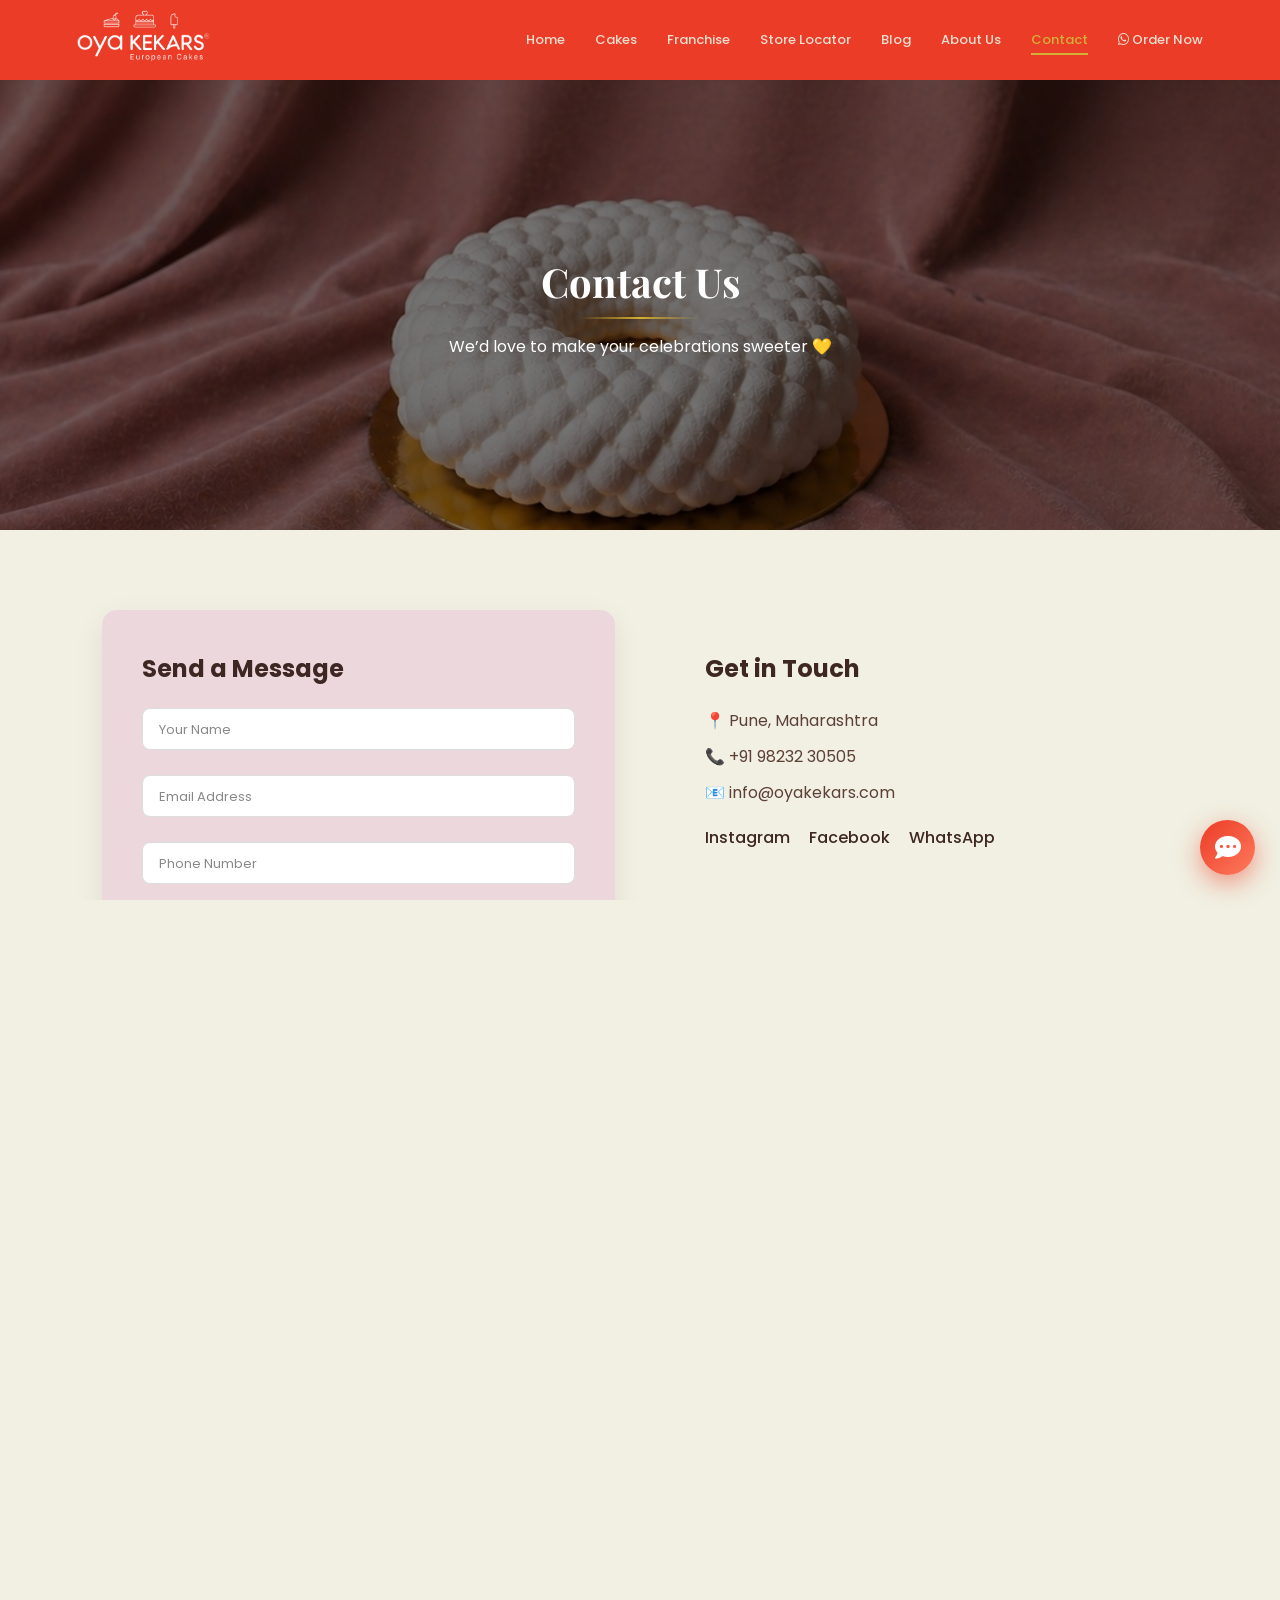
<file: contact.html>
<!DOCTYPE html>
<html lang="en">

<head>
    <meta charset="UTF-8">
    <title>Contact - Oya Kekars</title>
    <meta name="viewport" content="width=device-width, initial-scale=1.0">
    <link rel="icon" type="image/x-icon" href="favicon_io/favicon.ico">
    <link
        href="https://fonts.googleapis.com/css2?family=Playfair+Display:wght@500;700&family=Poppins:wght@300;400;500&display=swap"
        rel="stylesheet">
    <link rel="stylesheet" href="https://cdnjs.cloudflare.com/ajax/libs/font-awesome/6.5.0/css/all.min.css">

    <link rel="stylesheet" href="css/style.css">
    <style>
        .contact-parallax {
            position: relative;
            height: 50vh;
            background: url("images/contact/image1.png") center/cover fixed;
            display: flex;
            align-items: center;
            justify-content: center;
        }

        .contact-parallax::after {
            content: "";
            position: absolute;
            width: 100%;
            height: 100%;
            background: rgba(0, 0, 0, 0.5);
        }

        .parallax-content {
            position: relative;
            z-index: 2;
            color: white;
            text-align: center;
        }

        .parallax-content h1 {
            position: relative;
            display: inline-block;
            font-size: 40px;
            font-family: 'Playfair Display', serif;
            color: white;
        }

        .parallax-content h1::after {
            content: "";
            position: absolute;
            left: 50%;
            bottom: -5px;
            transform: translateX(-50%);

            width: 60%;
            height: 2px;

            background: linear-gradient(to right, transparent, #D4AF37, transparent);

            transition: 0.4s ease;
        }

        .parallax-content h1:hover::after {
            width: 80%;
        }

        .parallax-content p {
            margin-top: 20px;
            font-size: 16px;
        }

        .contact-section {
            padding: 80px 8%;
            font-family: 'Poppins', sans-serif;
        }

        .contact-header {
            text-align: center;
            margin-bottom: 50px;
        }

        .contact-header h1 {
            font-size: 42px;
            font-family: 'Playfair Display', serif;
            color: #3E2723;
        }

        .contact-header p {
            color: #6d4c41;
        }

        .contact-container {
            display: grid;
            grid-template-columns: 1fr 1fr;
            gap: 50px;
        }

        .contact-form {
            background: #ECD8DC;
            padding: 40px;
            border-radius: 15px;
            box-shadow: 0 10px 30px rgba(0, 0, 0, 0.08);
        }

        .contact-form h2 {
            margin-bottom: 20px;
            color: #3E2723;
        }

        .input-group {
            position: relative;
            margin-bottom: 25px;
        }

        .input-group input,
        .input-group textarea {
            width: 100%;
            padding: 12px;
            border: 1px solid #ddd;
            outline: none;
            border-radius: 8px;
            font-size: 14px;
        }

        .input-group textarea {
            height: 100px;
        }

        .input-group label {
            position: absolute;
            top: 12px;
            left: 12px;
            color: #888;
            font-size: 13px;
            pointer-events: none;
            transition: 0.3s;
            background: white;
            padding: 0 5px;
        }

        .input-group input:focus+label,
        .input-group input:valid+label,
        .input-group textarea:focus+label,
        .input-group textarea:valid+label {
            top: -8px;
            font-size: 11px;
            color: #888;
        }

        .contact-btn {
            width: 100%;
            padding: 12px;
            background: #8F7265;
            color: black;
            border: none;
            border-radius: 8px;
            cursor: pointer;
            transition: 0.3s;
        }

        .contact-btn:hover {
            background: #D4AF37;
            color: #3E2723;
        }

        .contact-info {
            padding: 40px;
        }

        .contact-info h2 {
            margin-bottom: 20px;
            color: #3E2723;
        }

        .contact-info p {
            margin-bottom: 10px;
            color: #5d4037;
        }

        .contact-socials {
            margin: 20px 0;
        }

        .contact-socials a {
            margin-right: 15px;
            text-decoration: none;
            color: #3E2723;
            font-weight: 500;
            transition: 0.3s;
        }

        .contact-socials a:hover {
            color: #D4AF37;
        }

        .contact-info iframe {
            width: 100%;
            height: 200px;
            border-radius: 12px;
            margin-top: 20px;
        }

        @media (max-width: 900px) {
            .contact-container {
                grid-template-columns: 1fr;
            }
        }

        @media (max-width: 992px) {

            .contact-parallax {
                height: 40vh;
                background-attachment: scroll;
            }

            .parallax-content h1 {
                font-size: 30px;
            }

            .parallax-content p {
                font-size: 14px;
                margin-top: 12px;
            }
        }


        @media (max-width: 768px) {

            .contact-parallax {
                height: 35vh;
                background-attachment: scroll;
            }

            .parallax-content h1 {
                font-size: 28px;
            }

            .parallax-content p {
                font-size: 14px;
            }
        }


        @media (max-width: 480px) {

            .contact-parallax {
                height: 30vh;
            }

            .parallax-content h1 {
                font-size: 20px;
            }

            .parallax-content p {
                font-size: 12px;
            }
        }
    </style>
</head>

<body>
    <div id="navbar"></div>

    <div class="nav-spacer"></div>

    <section class="contact-parallax">
        <div class="parallax-content">
            <h1>Contact Us</h1>
            <p>We’d love to make your celebrations sweeter 💛</p>
        </div>
    </section>

    <section class="contact-section">

        <div class="contact-container">

            <div class="contact-form">
                <h2>Send a Message</h2>

                <div class="input-group">
                    <input type="text" id="name" required>
                    <label>Your Name</label>
                </div>

                <div class="input-group">
                    <input type="email" id="email" required>
                    <label>Email Address</label>
                </div>

                <div class="input-group">
                    <input type="text" id="phone" required>
                    <label>Phone Number</label>
                </div>

                <div class="input-group">
                    <textarea id="message" required></textarea>
                    <label>Your Message</label>
                </div>

                <button class="contact-btn" onclick="sendToWhatsApp()">Send Message</button>
            </div>

            <div class="contact-info">
                <h2>Get in Touch</h2>

                <p>📍 Pune, Maharashtra</p>
                <p>📞 +91 98232 30505</p>
                <p>📧 info@oyakekars.com</p>

                <div class="contact-socials">
                    <a href="https://www.instagram.com/oya_kekars_/" target="_blank">Instagram</a>
                    <a href="https://www.facebook.com/profile.php?id=100091812627192">Facebook</a>
                    <a href="https://wa.me/919823230505" target="_blank">WhatsApp</a>
                </div>

                <iframe src="https://maps.google.com/maps?q=Pune%2C%20Maharashtra&z=13&output=embed" frameborder="0"
                    loading="lazy">
                </iframe>

            </div>

        </div>

    </section>

    <div class="fab-container">
        <div class="fab-main" onclick="toggleMenu()">
            <i id="fabIcon" class="fas fa-comment-dots"></i>
        </div>

        <div class="fab-options">
            <a href="tel:+919823230505" class="fab-item">
                <i class="fas fa-phone"></i>
                <span>Call Now</span>
            </a>

            <a href="franchise.html" class="fab-item">
                <i class="fas fa-store"></i>
                <span>Franchise</span>
            </a>

            <a href="https://wa.me/919823230505" target="_blank" class="fab-item whatsapp">
                <i class="fab fa-whatsapp"></i>
                <span>WhatsApp</span>
            </a>
        </div>
    </div>

    <div id="footer"></div>

    <div class="branch-modal" id="branchModal">
        <div class="branch-box" id="branchBox">
            <div class="box-header">
                <span class="drag-handle"></span>
                <button class="close-modal" id="closeModal" aria-label="Close">✕</button>
                <div class="icon-wrap"><i class="fa-solid fa-cake-candles"></i></div>
                <h2>Choose your branch</h2>
                <p>We'll connect you on WhatsApp instantly</p>
            </div>
            <div class="box-body">
                <button class="branch-item" data-phone="919823230505">
                    <div class="branch-icon"><i class="fa-solid fa-location-dot"></i></div>
                    <div>
                        <p class="branch-name">Hadapsar</p>
                        <p class="branch-city">Pune</p>
                    </div>
                    <span class="wa-icon"><i class="fa-brands fa-whatsapp"></i></span>
                </button>
                <button class="branch-item" data-phone="917720088005">
                    <div class="branch-icon"><i class="fa-solid fa-location-dot"></i></div>
                    <div>
                        <p class="branch-name">Koregaon Park</p>
                        <p class="branch-city">Pune</p>
                    </div>
                    <span class="wa-icon"><i class="fa-brands fa-whatsapp"></i></span>
                </button>
                <button class="branch-item" data-phone="919921216202">
                    <div class="branch-icon"><i class="fa-solid fa-location-dot"></i></div>
                    <div>
                        <p class="branch-name">Tilekarnagar</p>
                        <p class="branch-city">Pune</p>
                    </div>
                    <span class="wa-icon"><i class="fa-brands fa-whatsapp"></i></span>
                </button>
                <button class="branch-item" data-phone="918698000408">
                    <div class="branch-icon"><i class="fa-solid fa-location-dot"></i></div>
                    <div>
                        <p class="branch-name">Nanded City</p>
                        <p class="branch-city">Pune</p>
                    </div>
                    <span class="wa-icon"><i class="fa-brands fa-whatsapp"></i></span>
                </button>
                <button class="branch-item" data-phone="919168630505">
                    <div class="branch-icon"><i class="fa-solid fa-location-dot"></i></div>
                    <div>
                        <p class="branch-name">Kharadi</p>
                        <p class="branch-city">Pune</p>
                    </div>
                    <span class="wa-icon"><i class="fa-brands fa-whatsapp"></i></span>
                </button>
                <button class="branch-item" data-phone="917350707581">
                    <div class="branch-icon"><i class="fa-solid fa-location-dot"></i></div>
                    <div>
                        <p class="branch-name">Rajarampuri</p>
                        <p class="branch-city">Kolhapur</p>
                    </div>
                    <span class="wa-icon"><i class="fa-brands fa-whatsapp"></i></span>
                </button>
            </div>
        </div>
    </div>

    <script src="js/script.js" defer></script>
    <script>
        function sendToWhatsApp() {
            let name = document.getElementById("name").value.trim();
            let email = document.getElementById("email").value.trim();
            let phone = document.getElementById("phone").value.trim();
            let message = document.getElementById("message").value.trim();

            if (!name || !email || !phone || !message) {
                alert("Please fill all fields properly");
                return;
            }

            let whatsappNumber = "919823230505";

            let text = `Hello Oya Kekars,%0A
Name: ${name}%0A
Email: ${email}%0A
Phone: ${phone}%0A
Message: ${message}`;

            let url = `https://wa.me/${whatsappNumber}?text=${text}`;

            window.open(url, "_blank");
        }
    </script>

</body>

</html>
</file>
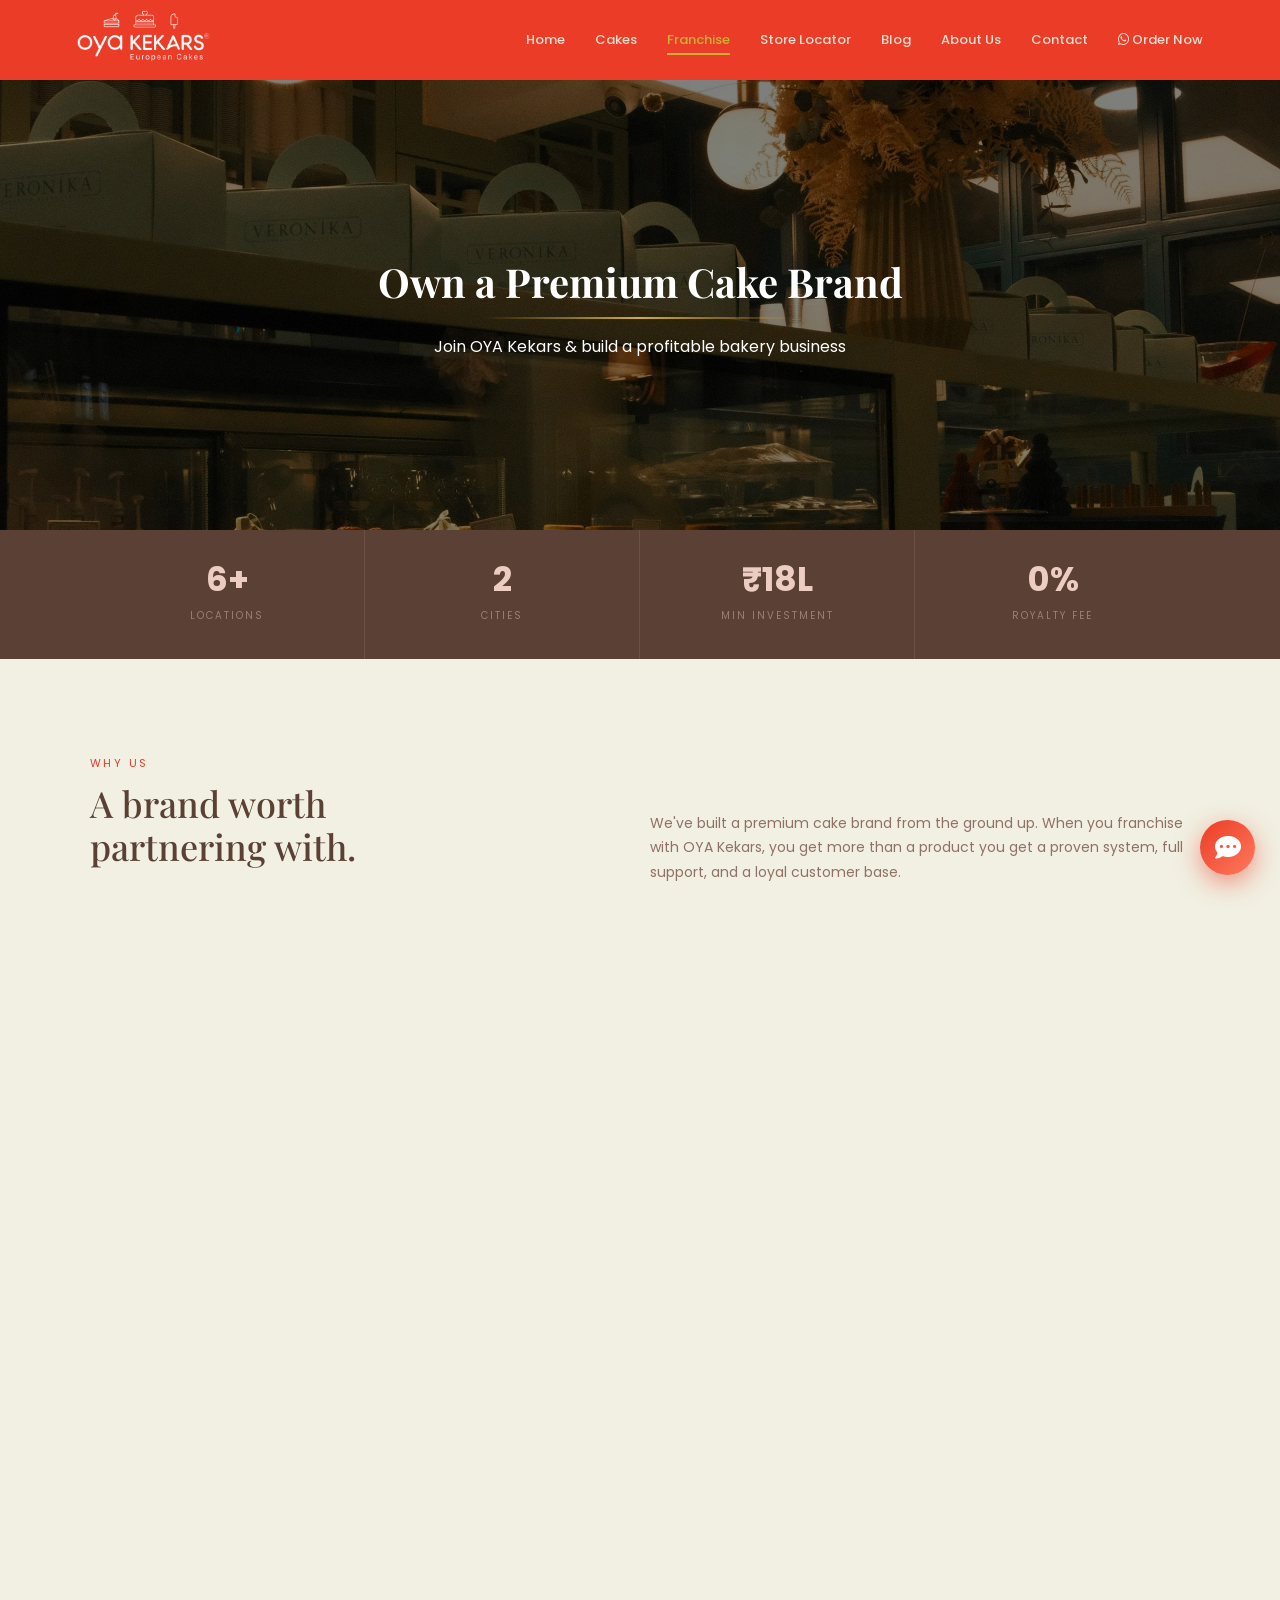
<file: franchise.html>
<!DOCTYPE html>
<html lang="en">

<head>
    <meta charset="UTF-8">
    <title>Franchise — OYA Kekars</title>
    <meta name="viewport" content="width=device-width, initial-scale=1.0">
    <link rel="icon" type="image/x-icon" href="favicon_io/favicon.ico">
    <link
        href="https://fonts.googleapis.com/css2?family=Playfair+Display:ital,wght@0,500;0,700;1,500&family=Poppins:wght@300;400;500&display=swap"
        rel="stylesheet">
    <link rel="stylesheet" href="https://cdnjs.cloudflare.com/ajax/libs/font-awesome/6.5.0/css/all.min.css">
    <link rel="stylesheet" href="css/style.css">

    <style>
        *,
        *::before,
        *::after {
            box-sizing: border-box;
            margin: 0;
            padding: 0;
        }

        :root {
            --red: #EB3C27;
            --blush: #EDCDC2;
            --rose: #ECD8DC;
            --cream: #F1F0E2;
            --brown: #8F7265;
            --brown-dk: #5a4035;
            --brown-lt: #b89c91;
            --white: #ffffff;
        }

        body {
            background: var(--cream);
            font-family: 'Poppins', sans-serif;
            color: var(--brown-dk);
            overflow-x: hidden;
        }

        .fp-parallax {
            position: relative;
            height: 50vh;
            background: url("images/franchise/pexels-hauxte-35650405.jpg") center/cover fixed;
            display: flex;
            align-items: center;
            justify-content: center;
        }

        .fp-parallax::after {
            content: "";
            position: absolute;
            width: 100%;
            height: 100%;
            background: rgba(0, 0, 0, 0.5);
        }

        .parallax-content {
            position: relative;
            z-index: 2;
            color: white;
            text-align: center;
            padding: 0 20px;
        }

        .parallax-content h1 {
            position: relative;
            display: inline-block;
            font-size: 40px;
            font-family: 'Playfair Display', serif;
            color: white;
        }

        .parallax-content h1::after {
            content: "";
            position: absolute;
            left: 50%;
            bottom: -5px;
            transform: translateX(-50%);
            width: 60%;
            height: 2px;
            background: linear-gradient(to right, transparent, #D4AF37, transparent);
            transition: 0.4s ease;
        }

        .parallax-content h1:hover::after {
            width: 80%;
        }

        .parallax-content p {
            margin-top: 20px;
            font-size: 16px;
        }

        .stats-strip {
            background: var(--brown-dk);
            padding: 0;
        }

        .stats-strip-inner {
            max-width: 1100px;
            margin: 0 auto;
            display: grid;
            grid-template-columns: repeat(4, 1fr);
        }

        .stat-block {
            padding: 2rem 1.5rem;
            text-align: center;
            border-right: 0.5px solid rgba(237, 205, 194, 0.12);
            position: relative;
        }

        .stat-block:last-child {
            border-right: none;
        }

        .stat-num {
            font-family: var(--serif);
            font-size: 34px;
            font-weight: 700;
            color: var(--blush);
            display: block;
            line-height: 1;
            margin-bottom: 5px;
        }

        .stat-label {
            font-size: 10px;
            letter-spacing: 0.2em;
            text-transform: uppercase;
            color: rgba(237, 205, 194, 0.45);
        }

        .section-wrap {
            max-width: 1100px;
            margin: 0 auto;
            padding: 0 2rem;
        }

        .section-eyebrow {
            font-size: 11px;
            letter-spacing: 0.22em;
            text-transform: uppercase;
            color: var(--red);
            margin-bottom: 0.6rem;
            display: block;
        }

        .section-title {
            font-family: 'Playfair Display', serif;
            font-size: 36px;
            font-weight: 500;
            color: var(--brown-dk);
            line-height: 1.2;
            margin-bottom: 1rem;
        }

        .section-sub {
            font-size: 14px;
            color: var(--brown);
            line-height: 1.75;
            max-width: 540px;
        }

        .fp-why {
            padding: 6rem 2rem;
            background: var(--cream);
        }

        .fp-why-header {
            max-width: 1100px;
            margin: 0 auto 3.5rem;
            display: flex;
            justify-content: space-between;
            align-items: flex-end;
            gap: 2rem;
        }

        .fp-grid {
            max-width: 1100px;
            margin: 0 auto;
            display: grid;
            grid-template-columns: repeat(5, 1fr);
            gap: 1px;
            background: rgba(143, 114, 101, 0.12);
            border-radius: 16px;
            overflow: hidden;
        }

        .fp-card {
            background: var(--white);
            padding: 2.25rem 1.75rem;
            transition: background 0.22s;
            position: relative;
        }

        .fp-card:hover {
            background: var(--blush);
        }

        .fp-card:hover .fp-icon {
            background: var(--red);
            color: var(--white);
        }

        .fp-card:hover .fp-card-title {
            color: var(--brown-dk);
        }

        .fp-icon {
            width: 48px;
            height: 48px;
            border-radius: 12px;
            background: var(--rose);
            display: flex;
            align-items: center;
            justify-content: center;
            font-size: 20px;
            margin-bottom: 1.25rem;
            transition: background 0.22s, color 0.22s;
            color: var(--brown-dk);
        }

        .fp-card-num {
            font-size: 10px;
            letter-spacing: 0.2em;
            text-transform: uppercase;
            color: var(--brown-lt);
            margin-bottom: 0.4rem;
        }

        .fp-card-title {
            font-size: 15px;
            font-weight: 500;
            color: var(--brown-dk);
            margin-bottom: 0.5rem;
            font-family: 'Playfair Display', serif;
        }

        .fp-card p {
            font-size: 13px;
            color: var(--brown);
            line-height: 1.6;
        }

        .fp-process {
            background: var(--brown-dk);
            padding: 6rem 2rem;
        }

        .fp-process-header {
            max-width: 1100px;
            margin: 0 auto 4rem;
        }

        .fp-process-header .section-title {
            color: var(--blush);
        }

        .fp-process-header .section-sub {
            color: rgba(237, 205, 194, 0.6);
        }

        .timeline-wrap {
            max-width: 1100px;
            margin: 0 auto;
            position: relative;
        }

        .timeline-line {
            position: absolute;
            top: 36px;
            left: 0;
            right: 0;
            height: 0.5px;
            background: rgba(237, 205, 194, 0.15);
        }

        .timeline {
            display: grid;
            grid-template-columns: repeat(4, 1fr);
            gap: 2rem;
            position: relative;
        }

        .timeline-item {
            text-align: center;
            position: relative;
        }

        .tl-circle {
            width: 72px;
            height: 72px;
            border-radius: 50%;
            background: rgba(237, 205, 194, 0.08);
            border: 0.5px solid rgba(237, 205, 194, 0.2);
            display: flex;
            align-items: center;
            justify-content: center;
            margin: 0 auto 1.25rem;
            transition: background 0.2s, border-color 0.2s;
        }

        .tl-circle i {
            font-size: 22px;
            color: var(--blush);
        }

        .timeline-item:hover .tl-circle {
            background: var(--red);
            border-color: var(--red);
        }

        .timeline-item:hover .tl-circle i {
            color: var(--white);
        }

        .tl-step {
            font-size: 10px;
            letter-spacing: 0.2em;
            text-transform: uppercase;
            color: rgba(237, 205, 194, 0.35);
            margin-bottom: 4px;
        }

        .tl-title {
            font-family: 'Playfair Display', serif;
            font-size: 17px;
            font-weight: 500;
            color: var(--blush);
            margin-bottom: 0.4rem;
        }

        .tl-desc {
            font-size: 12px;
            color: rgba(237, 205, 194, 0.5);
            line-height: 1.6;
        }

        .fp-calculator {
            position: relative;
            background: var(--rose);
            padding: 6rem 2rem;
            overflow: hidden;
            text-align: center;
        }

        .calc-inner {
            max-width: 1100px;
            margin: 0 auto;
            display: grid;
            grid-template-columns: 1fr 1fr;
            gap: 4rem;
            align-items: center;
            text-align: left;
        }

        .calc-left .section-title {
            color: var(--brown-dk);
        }

        .calc-left .section-sub {
            color: var(--brown);
        }

        .calc-highlights {
            margin-top: 2rem;
            display: flex;
            flex-direction: column;
            gap: 12px;
        }

        .calc-hl {
            display: flex;
            align-items: center;
            gap: 10px;
            font-size: 13px;
            color: var(--brown);
        }

        .calc-hl-dot {
            width: 6px;
            height: 6px;
            border-radius: 50%;
            background: var(--red);
            flex-shrink: 0;
        }

        .calc-right {
            background: var(--white);
            border-radius: 20px;
            padding: 2.5rem;
            border: 0.5px solid rgba(143, 114, 101, 0.15);
        }

        .calc-right h3 {
            font-family: 'Playfair Display', serif;
            font-size: 20px;
            color: var(--brown-dk);
            margin-bottom: 1.75rem;
        }

        .calc-field {
            margin-bottom: 1.25rem;
        }

        .calc-field label {
            display: block;
            font-size: 11px;
            letter-spacing: 0.12em;
            text-transform: uppercase;
            color: var(--brown);
            margin-bottom: 6px;
        }

        .calc-field input {
            width: 100%;
            padding: 12px 16px;
            border-radius: 10px;
            border: 1px solid rgba(143, 114, 101, 0.2);
            background: var(--cream);
            font-family: 'Poppins', sans-serif;
            font-size: 14px;
            color: var(--brown-dk);
            outline: none;
            transition: border 0.2s;
        }

        .calc-field input:focus {
            border-color: var(--red);
        }

        .calc-btn {
            width: 100%;
            padding: 13px;
            background: var(--red);
            color: var(--white);
            border: none;
            border-radius: 30px;
            font-family: 'Poppins', sans-serif;
            font-size: 13px;
            letter-spacing: 0.1em;
            text-transform: uppercase;
            cursor: pointer;
            transition: background 0.2s, transform 0.2s;
            margin-top: 0.5rem;
        }

        .calc-btn:hover {
            background: #d03420;
            transform: translateY(-2px);
        }

        .calc-result {
            margin-top: 1.5rem;
            padding: 1.25rem 1.5rem;
            background: var(--cream);
            border-radius: 12px;
            border-left: 3px solid var(--red);
            display: none;
        }

        .calc-result.visible {
            display: block;
        }

        .calc-result-label {
            font-size: 10px;
            letter-spacing: 0.18em;
            text-transform: uppercase;
            color: var(--brown-lt);
            margin-bottom: 6px;
        }

        .calc-result-grid {
            display: grid;
            grid-template-columns: 1fr 1fr;
            gap: 12px;
            margin-top: 10px;
        }

        .calc-ritem .r-label {
            font-size: 11px;
            color: var(--brown);
            margin-bottom: 2px;
        }

        .calc-ritem .r-val {
            font-family: 'Playfair Display', serif;
            font-size: 20px;
            font-weight: 700;
            color: var(--red);
        }

        .fp-form-section {
            background: var(--cream);
            padding: 6rem 2rem;
        }

        .form-inner {
            max-width: 1100px;
            margin: 0 auto;
            display: grid;
            grid-template-columns: 1fr 1fr;
            gap: 5rem;
            align-items: start;
        }

        .form-perks {
            margin-top: 2.5rem;
            display: flex;
            flex-direction: column;
            gap: 1rem;
        }

        .form-perk {
            display: flex;
            gap: 14px;
            align-items: flex-start;
        }

        .perk-icon {
            width: 40px;
            height: 40px;
            border-radius: 10px;
            background: var(--rose);
            display: flex;
            align-items: center;
            justify-content: center;
            flex-shrink: 0;
        }

        .perk-icon i {
            font-size: 15px;
            color: var(--red);
        }

        .perk-text .p-title {
            font-size: 14px;
            font-weight: 500;
            color: var(--brown-dk);
            margin-bottom: 2px;
        }

        .perk-text .p-desc {
            font-size: 12px;
            color: var(--brown);
            line-height: 1.55;
        }

        .form-right {
            background: var(--white);
            border-radius: 20px;
            padding: 2.5rem;
            border: 0.5px solid rgba(143, 114, 101, 0.15);
            position: sticky;
            top: 2rem;
        }

        .form-right h3 {
            font-family: 'Playfair Display', serif;
            font-size: 22px;
            color: var(--brown-dk);
            margin-bottom: 0.4rem;
        }

        .form-right p {
            font-size: 13px;
            color: var(--brown);
            margin-bottom: 1.75rem;
            line-height: 1.6;
        }

        .form-field {
            margin-bottom: 1rem;
            position: relative;
        }

        .form-field i {
            position: absolute;
            left: 14px;
            top: 50%;
            transform: translateY(-50%);
            font-size: 12px;
            color: var(--brown-lt);
        }

        .form-field.textarea-field i {
            top: 18px;
            transform: none;
        }

        .form-field input,
        .form-field select,
        .form-field textarea {
            width: 100%;
            padding: 12px 14px 12px 36px;
            border-radius: 10px;
            border: 1px solid rgba(143, 114, 101, 0.2);
            background: var(--cream);
            font-family: 'Poppins', sans-serif;
            font-size: 13px;
            color: var(--brown-dk);
            outline: none;
            transition: border 0.2s;
            appearance: none;
        }

        .form-field input:focus,
        .form-field select:focus,
        .form-field textarea:focus {
            border-color: var(--red);
        }

        .form-field textarea {
            resize: vertical;
            min-height: 90px;
            padding-top: 14px;
        }

        .form-field select {
            cursor: pointer;
        }

        .form-row {
            display: grid;
            grid-template-columns: 1fr 1fr;
            gap: 10px;
        }

        .submit-btn {
            width: 100%;
            padding: 14px;
            background: var(--brown-dk);
            color: var(--cream);
            border: none;
            border-radius: 30px;
            font-family: 'Poppins', sans-serif;
            font-size: 13px;
            letter-spacing: 0.1em;
            text-transform: uppercase;
            cursor: pointer;
            transition: background 0.2s, transform 0.2s;
            margin-top: 0.5rem;
            display: flex;
            align-items: center;
            justify-content: center;
            gap: 8px;
        }

        .submit-btn:hover {
            background: var(--red);
            transform: translateY(-2px);
        }

        .form-note {
            text-align: center;
            font-size: 11px;
            color: var(--brown-lt);
            margin-top: 0.75rem;
            display: flex;
            align-items: center;
            justify-content: center;
            gap: 5px;
        }

        .form-note i {
            font-size: 10px;
            color: var(--red);
        }

        .form-success {
            display: none;
            text-align: center;
            padding: 2rem;
        }

        .form-success .success-icon {
            width: 64px;
            height: 64px;
            border-radius: 50%;
            background: var(--rose);
            display: flex;
            align-items: center;
            justify-content: center;
            margin: 0 auto 1.25rem;
        }

        .form-success .success-icon i {
            font-size: 26px;
            color: var(--red);
        }

        .form-success h4 {
            font-family: 'Playfair Display', serif;
            font-size: 20px;
            color: var(--brown-dk);
            margin-bottom: 0.5rem;
        }

        .form-success p {
            font-size: 13px;
            color: var(--brown);
        }

        .fp-cta-strip {
            background: var(--red);
            padding: 3.5rem 2rem;
        }

        .cta-strip-inner {
            max-width: 1100px;
            margin: 0 auto;
            display: flex;
            align-items: center;
            justify-content: space-between;
            gap: 2rem;
        }

        .cta-strip-text .cta-label {
            font-size: 10px;
            letter-spacing: 0.2em;
            text-transform: uppercase;
            color: rgba(241, 240, 226, 0.6);
            margin-bottom: 0.4rem;
        }

        .cta-strip-text h3 {
            font-family: 'Playfair Display', serif;
            font-size: 26px;
            color: var(--cream);
            font-weight: 500;
        }

        .cta-strip-actions {
            display: flex;
            gap: 12px;
            flex-shrink: 0;
        }

        .cta-s-btn {
            display: inline-flex;
            align-items: center;
            gap: 8px;
            padding: 13px 24px;
            border-radius: 30px;
            font-family: 'Poppins', sans-serif;
            font-size: 12px;
            letter-spacing: 0.08em;
            text-transform: uppercase;
            text-decoration: none;
            transition: all 0.2s;
        }

        .cta-s-btn.primary {
            background: var(--cream);
            color: var(--red);
        }

        .cta-s-btn.primary:hover {
            background: var(--white);
        }

        .cta-s-btn.outline {
            background: transparent;
            color: var(--cream);
            border: 1px solid rgba(241, 240, 226, 0.4);
        }

        .cta-s-btn.outline:hover {
            background: rgba(241, 240, 226, 0.1);
        }

        .section-divider {
            position: absolute;
            left: 0;
            width: 100%;
            line-height: 0;
        }

        .section-divider svg {
            width: 100%;
            height: 80px;
            display: block;
        }

        .section-divider.top {
            top: 0;
        }

        .section-divider.bottom {
            bottom: 0;
            transform: rotate(180deg);
        }

        @media (max-width: 992px) {

            .fp-parallax {
                height: 40vh;
                background-attachment: scroll;
            }

            .parallax-content h1 {
                font-size: 30px;
            }

            .parallax-content p {
                font-size: 14px;
                margin-top: 12px;
            }

            .section-title {
                font-size: 28px;
            }

            .stats-strip-inner {
                grid-template-columns: repeat(2, 1fr);
            }

            .stat-block:nth-child(2) {
                border-right: none;
            }

            .stat-block:nth-child(3) {
                border-top: 0.5px solid rgba(237, 205, 194, 0.12);
            }

            .stat-block:nth-child(4) {
                border-top: 0.5px solid rgba(237, 205, 194, 0.12);
            }

            .fp-why {
                padding: 4rem 1.5rem;
            }

            .fp-why-header {
                flex-direction: column;
                align-items: flex-start;
                margin-bottom: 2.5rem;
            }

            .fp-grid {
                grid-template-columns: repeat(2, 1fr);
            }

            .fp-process {
                padding: 4rem 1.5rem;
            }

            .fp-process-header {
                margin-bottom: 2.5rem;
            }

            .timeline {
                grid-template-columns: 1fr 1fr;
                gap: 2rem;
            }

            .timeline-line {
                display: none;
            }

            .fp-calculator {
                padding: 5rem 1.5rem;
            }

            .calc-inner {
                grid-template-columns: 1fr;
                gap: 2.5rem;
                text-align: left;
            }

            .calc-right {
                padding: 2rem;
            }

            .fp-form-section {
                padding: 4rem 1.5rem;
            }

            .form-inner {
                grid-template-columns: 1fr;
                gap: 3rem;
            }

            .form-right {
                position: static;
            }

            .fp-cta-strip {
                padding: 2.5rem 1.5rem;
            }

            .cta-strip-inner {
                flex-direction: column;
                align-items: flex-start;
                gap: 1.5rem;
            }

            .cta-strip-text h3 {
                font-size: 22px;
            }
        }

        @media (max-width: 768px) {

            .fp-parallax {
                height: 35vh;
                background-attachment: scroll;
            }

            .parallax-content h1 {
                font-size: 28px;
            }

            .parallax-content p {
                font-size: 14px;
            }

            .section-title {
                font-size: 24px;
            }

            .section-sub {
                font-size: 13px;
            }

            .stat-num {
                font-size: 26px;
            }

            .stat-block {
                padding: 1.4rem 1rem;
            }

            .fp-why {
                padding: 3.5rem 1.25rem;
            }

            .fp-grid {
                grid-template-columns: 1fr 1fr;
                gap: 1px;
            }

            .fp-card {
                padding: 1.5rem 1.25rem;
            }

            .fp-card p {
                font-size: 12px;
            }

            .fp-process {
                padding: 3.5rem 1.25rem;
            }

            .timeline {
                grid-template-columns: 1fr 1fr;
                gap: 1.5rem;
            }

            .tl-circle {
                width: 56px;
                height: 56px;
            }

            .tl-circle i {
                font-size: 18px;
            }

            .tl-title {
                font-size: 15px;
            }

            .tl-desc {
                font-size: 11px;
            }

            .fp-calculator {
                padding: 4rem 1.25rem;
            }

            .calc-right {
                padding: 1.5rem;
            }

            .calc-result-grid {
                grid-template-columns: 1fr 1fr;
                gap: 10px;
            }

            .calc-ritem .r-val {
                font-size: 16px;
            }

            .fp-form-section {
                padding: 3.5rem 1.25rem;
            }

            .form-right {
                padding: 1.75rem 1.25rem;
                border-radius: 16px;
            }

            .form-row {
                grid-template-columns: 1fr;
                gap: 0;
            }

            .fp-cta-strip {
                padding: 2rem 1.25rem;
            }

            .cta-strip-actions {
                flex-direction: column;
                width: 100%;
                gap: 10px;
            }

            .cta-s-btn {
                justify-content: center;
                padding: 12px 20px;
                font-size: 11px;
            }
        }

        @media (max-width: 480px) {

            .fp-parallax {
                height: 30vh;
            }

            .parallax-content h1 {
                font-size: 20px;
            }

            .parallax-content p {
                font-size: 12px;
            }

            .stats-strip-inner {
                grid-template-columns: repeat(2, 1fr);
            }

            .stat-num {
                font-size: 22px;
            }

            .stat-block {
                padding: 1rem 0.75rem;
            }

            .fp-grid {
                grid-template-columns: 1fr;
            }

            .fp-why {
                padding: 3rem 1rem;
            }

            .timeline {
                grid-template-columns: 1fr;
                gap: 1.5rem;
            }

            .fp-process {
                padding: 3rem 1rem;
            }

            .fp-calculator {
                padding: 3rem 1rem;
            }

            .calc-result-grid {
                grid-template-columns: 1fr;
            }

            .fp-form-section {
                padding: 3rem 1rem;
            }

            .form-right {
                padding: 1.5rem 1rem;
            }

            .section-title {
                font-size: 22px;
            }

            .fp-cta-strip {
                padding: 2rem 1rem;
            }

            .cta-strip-text h3 {
                font-size: 18px;
            }

            .form-perk {
                gap: 10px;
            }

            .perk-text .p-title {
                font-size: 13px;
            }

            .perk-text .p-desc {
                font-size: 11px;
            }
        }
    </style>
</head>

<body>
    <div id="navbar"></div>

    <div class="nav-spacer"></div>

    <section class="fp-parallax">
        <div class="parallax-content">
            <h1>Own a Premium Cake Brand</h1>
            <p>Join OYA Kekars &amp; build a profitable bakery business</p>
        </div>
    </section>

    <div class="stats-strip">
        <div class="stats-strip-inner">
            <div class="stat-block">
                <span class="stat-num">6+</span>
                <span class="stat-label">Locations</span>
            </div>
            <div class="stat-block">
                <span class="stat-num">2</span>
                <span class="stat-label">Cities</span>
            </div>
            <div class="stat-block">
                <span class="stat-num">₹18L</span>
                <span class="stat-label">Min Investment</span>
            </div>
            <div class="stat-block">
                <span class="stat-num">0%</span>
                <span class="stat-label">Royalty Fee</span>
            </div>
        </div>
    </div>

    <section class="fp-why">
        <div class="fp-why-header">
            <div>
                <span class="section-eyebrow">Why Us</span>
                <h2 class="section-title">A brand worth<br>partnering with.</h2>
            </div>
            <p class="section-sub">We've built a premium cake brand from the ground up. When you franchise with OYA
                Kekars, you get more than a product you get a proven system, full support, and a loyal customer base.
            </p>
        </div>
        <div class="fp-grid">
            <div class="fp-card">
                <div class="fp-icon"><i class="fas fa-crown"></i></div>
                <div class="fp-card-num">01</div>
                <div class="fp-card-title">Luxury Products</div>
                <p>High-end European-style cakes with strong repeat demand and premium price points.</p>
            </div>
            <div class="fp-card">
                <div class="fp-icon"><i class="fas fa-chart-line"></i></div>
                <div class="fp-card-num">02</div>
                <div class="fp-card-title">High ROI</div>
                <p>Fast returns with strong margins. Most franchise partners break even within 8–12 months.</p>
            </div>
            <div class="fp-card">
                <div class="fp-icon"><i class="fas fa-handshake"></i></div>
                <div class="fp-card-num">03</div>
                <div class="fp-card-title">Full Support</div>
                <p>From setup to daily operations training, recipes, branding, marketing and ongoing mentorship.</p>
            </div>
            <div class="fp-card">
                <div class="fp-icon"><i class="fas fa-location-dot"></i></div>
                <div class="fp-card-num">04</div>
                <div class="fp-card-title">Location Help</div>
                <p>We analyse foot traffic, competition, and demographics to find the best area for your store.</p>
            </div>
            <div class="fp-card">
                <div class="fp-icon"><i class="fas fa-percent"></i></div>
                <div class="fp-card-num">05</div>
                <div class="fp-card-title">No Royalty Fee</div>
                <p>Keep more of your profits. Early franchise partners pay zero ongoing royalty fees.</p>
            </div>
        </div>
    </section>

    <div class="section-divider"></div>

    <section class="fp-process">
        <div class="fp-process-header">
            <span class="section-eyebrow" style="color: rgba(237,205,194,0.5);">The Journey</span>
            <h2 class="section-title" style="color: var(--blush);">From application<br>to opening day.</h2>
            <p class="section-sub" style="color: rgba(237,205,194,0.55);">A clear, supported path from your first
                enquiry to your grand launch. We walk with you every step of the way.</p>
        </div>
        <div class="timeline-wrap">
            <div class="timeline-line"></div>
            <div class="timeline">
                <div class="timeline-item">
                    <div class="tl-circle"><i class="fas fa-file-pen"></i></div>
                    <div class="tl-step">Step 01</div>
                    <div class="tl-title">Apply</div>
                    <div class="tl-desc">Submit your application with basic details takes under 5 minutes.</div>
                </div>
                <div class="timeline-item">
                    <div class="tl-circle"><i class="fas fa-comments"></i></div>
                    <div class="tl-step">Step 02</div>
                    <div class="tl-title">Consultation</div>
                    <div class="tl-desc">A call with our franchise team to understand your goals and the opportunity.
                    </div>
                </div>
                <div class="timeline-item">
                    <div class="tl-circle"><i class="fas fa-store"></i></div>
                    <div class="tl-step">Step 03</div>
                    <div class="tl-title">Setup</div>
                    <div class="tl-desc">We help you with location, interiors, training, and all pre-launch essentials.
                    </div>
                </div>
                <div class="timeline-item">
                    <div class="tl-circle"><i class="fas fa-rocket"></i></div>
                    <div class="tl-step">Step 04</div>
                    <div class="tl-title">Launch</div>
                    <div class="tl-desc">Grand opening with marketing support. You're in business and we're with you.
                    </div>
                </div>
            </div>
        </div>
    </section>

    <section class="fp-calculator">

        <div class="section-divider top">
            <svg viewBox="0 0 1440 200" preserveAspectRatio="none">
                <path fill="#5a4035" d="M0,40 C300,120 900,0 1440,60 L1440,0 L0,0 Z"></path>
            </svg>
        </div>

        <div class="calc-inner">
            <div class="calc-left">
                <span class="section-eyebrow">Earnings Estimator</span>
                <h2 class="section-title">Estimate your<br>monthly profit.</h2>
                <p class="section-sub">Enter your expected daily orders and average order value to get a quick estimate
                    of your potential monthly revenue and profit.</p>
                <div class="calc-highlights">
                    <div class="calc-hl"><span class="calc-hl-dot"></span>Based on 30-day month calculation</div>
                    <div class="calc-hl"><span class="calc-hl-dot"></span>~30% estimated operating cost margin</div>
                    <div class="calc-hl"><span class="calc-hl-dot"></span>Actual results vary by location and scale
                    </div>
                </div>
            </div>
            <div class="calc-right">
                <h3>Calculate Your Earnings</h3>
                <div class="calc-field">
                    <label>Orders per day</label>
                    <input type="number" id="orders" placeholder="e.g. 15" min="1">
                </div>
                <div class="calc-field">
                    <label>Average order value (₹)</label>
                    <input type="number" id="price" placeholder="e.g. 800" min="1">
                </div>
                <button class="calc-btn" onclick="calculateProfit()">
                    <i class="fas fa-calculator"></i> Calculate
                </button>
                <div class="calc-result" id="calcResult">
                    <div class="calc-result-label">Your estimated breakdown</div>
                    <div class="calc-result-grid">
                        <div class="calc-ritem">
                            <div class="r-label">Monthly Revenue</div>
                            <div class="r-val" id="rev">—</div>
                        </div>
                        <div class="calc-ritem">
                            <div class="r-label">Est. Monthly Profit</div>
                            <div class="r-val" id="profit">—</div>
                        </div>
                        <div class="calc-ritem">
                            <div class="r-label">Annual Revenue</div>
                            <div class="r-val" id="annual">—</div>
                        </div>
                        <div class="calc-ritem">
                            <div class="r-label">Annual Profit</div>
                            <div class="r-val" id="annualProfit">—</div>
                        </div>
                    </div>
                </div>
            </div>
        </div>

        <div class="section-divider bottom">
            <svg viewBox="0 0 1440 200" preserveAspectRatio="none">
                <path fill="#F1F0E2" d="M0,40 C300,120 900,0 1440,60 L1440,0 L0,0 Z"></path>
            </svg>
        </div>

    </section>

    <section class="fp-form-section" id="apply">
        <div class="form-inner">
            <div class="form-left">
                <span class="section-eyebrow">Get Started</span>
                <h2 class="section-title">Ready to open<br>your own store?</h2>
                <p class="section-sub">Fill out the form and our franchise team will get back to you within 24 hours to
                    schedule a personal consultation call.</p>
                <div class="form-perks">
                    <div class="form-perk">
                        <div class="perk-icon"><i class="fas fa-shield-halved"></i></div>
                        <div class="perk-text">
                            <div class="p-title">No Franchise Fee for Early Partners</div>
                            <div class="p-desc">Limited slots available for our next expansion round apply early.
                            </div>
                        </div>
                    </div>
                    <div class="form-perk">
                        <div class="perk-icon"><i class="fas fa-graduation-cap"></i></div>
                        <div class="perk-text">
                            <div class="p-title">Full Training Included</div>
                            <div class="p-desc">Recipes, operations, customer service and branding all covered by us.
                            </div>
                        </div>
                    </div>
                    <div class="form-perk">
                        <div class="perk-icon"><i class="fas fa-headset"></i></div>
                        <div class="perk-text">
                            <div class="p-title">Dedicated Support Line</div>
                            <div class="p-desc">Direct access to our operations team for as long as you run the
                                franchise.</div>
                        </div>
                    </div>
                    <div class="form-perk">
                        <div class="perk-icon"><i class="fas fa-bullhorn"></i></div>
                        <div class="perk-text">
                            <div class="p-title">Marketing Support</div>
                            <div class="p-desc">We run grand opening campaigns and provide ongoing digital marketing
                                assets.</div>
                        </div>
                    </div>
                </div>
            </div>

            <div class="form-right">
                <h3>Apply Now</h3>
                <p>Takes less than 2 minutes. No commitment required.</p>

                <form id="franchiseForm">
                    <div class="form-row">
                        <div class="form-field">
                            <i class="fas fa-user"></i>
                            <input type="text" id="fullname" placeholder="Full Name" required>
                        </div>
                        <div class="form-field">
                            <i class="fas fa-city"></i>
                            <input type="text" id="city" placeholder="City" required>
                        </div>
                    </div>
                    <div class="form-field">
                        <i class="fas fa-phone"></i>
                        <input type="tel" id="phone" placeholder="Phone Number" required>
                    </div>
                    <div class="form-field">
                        <i class="fas fa-envelope"></i>
                        <input type="email" id="email" placeholder="Email Address" required>
                    </div>
                    <div class="form-field fixed-investment">
                        <i class="fas fa-indian-rupee-sign"></i>

                        <div class="fixed-value">
                            <span class="label">Investment Range</span>
                            <span class="value">₹18–20 Lakhs</span>
                        </div>

                        <input type="hidden" id="investment" value="₹18–20 Lakhs">
                    </div>
                    <div class="form-field textarea-field">
                        <i class="fas fa-comment-dots"></i>
                        <textarea id="message" placeholder="Tell us about your plan or any questions…"></textarea>
                    </div>
                    <button type="submit" class="submit-btn">
                        <i class="fas fa-paper-plane"></i> Submit Application
                    </button>
                    <div class="form-note">
                        <i class="fas fa-lock"></i> Your information is private and never shared.
                    </div>
                </form>

                <div class="form-success" id="formSuccess" style="display:none;">
                    <div class="success-icon"><i class="fas fa-check"></i></div>
                    <h4>Application Received!</h4>
                    <p>Thank you! Our franchise team will reach out within 24 hours to schedule your consultation call.
                    </p>
                </div>
            </div>
        </div>
    </section>

    <div class="fp-cta-strip">
        <div class="cta-strip-inner">
            <div class="cta-strip-text">
                <div class="cta-label">Have questions first?</div>
                <h3>Talk to our franchise team directly.</h3>
            </div>
            <div class="cta-strip-actions">
                <a class="cta-s-btn outline" href="tel:+919545456309">
                    <i class="fas fa-phone"></i> Call Us
                </a>
                <a class="cta-s-btn primary"
                    href="https://wa.me/919545456309?text=Hi!%20I'm%20interested%20in%20an%20OYA%20Kekars%20franchise."
                    target="_blank">
                    <i class="fab fa-whatsapp"></i> WhatsApp Us
                </a>
            </div>
        </div>
    </div>

    <div class="fab-container">
        <div class="fab-main" onclick="toggleMenu()">
            <i id="fabIcon" class="fas fa-comment-dots"></i>
        </div>
        <div class="fab-options">
            <a href="tel:+919823230505" class="fab-item"><i class="fas fa-phone"></i><span>Call Now</span></a>
            <a href="franchise.html" class="fab-item"><i class="fas fa-store"></i><span>Franchise</span></a>
            <a href="https://wa.me/919823230505" target="_blank" class="fab-item whatsapp">
                <i class="fab fa-whatsapp"></i><span>WhatsApp</span>
            </a>
        </div>
    </div>

    <div id="footer"></div>

    <div class="branch-modal" id="branchModal">
        <div class="branch-box" id="branchBox">
            <div class="box-header">
                <span class="drag-handle"></span>
                <button class="close-modal" id="closeModal" aria-label="Close">✕</button>
                <div class="icon-wrap"><i class="fa-solid fa-cake-candles"></i></div>
                <h2>Choose your branch</h2>
                <p>We'll connect you on WhatsApp instantly</p>
            </div>
            <div class="box-body">
                <button class="branch-item" data-phone="919823230505">
                    <div class="branch-icon"><i class="fa-solid fa-location-dot"></i></div>
                    <div>
                        <p class="branch-name">Hadapsar</p>
                        <p class="branch-city">Pune</p>
                    </div>
                    <span class="wa-icon"><i class="fa-brands fa-whatsapp"></i></span>
                </button>
                <button class="branch-item" data-phone="917720088005">
                    <div class="branch-icon"><i class="fa-solid fa-location-dot"></i></div>
                    <div>
                        <p class="branch-name">Koregaon Park</p>
                        <p class="branch-city">Pune</p>
                    </div>
                    <span class="wa-icon"><i class="fa-brands fa-whatsapp"></i></span>
                </button>
                <button class="branch-item" data-phone="919921216202">
                    <div class="branch-icon"><i class="fa-solid fa-location-dot"></i></div>
                    <div>
                        <p class="branch-name">Tilekarnagar</p>
                        <p class="branch-city">Pune</p>
                    </div>
                    <span class="wa-icon"><i class="fa-brands fa-whatsapp"></i></span>
                </button>
                <button class="branch-item" data-phone="918698000408">
                    <div class="branch-icon"><i class="fa-solid fa-location-dot"></i></div>
                    <div>
                        <p class="branch-name">Nanded City</p>
                        <p class="branch-city">Pune</p>
                    </div>
                    <span class="wa-icon"><i class="fa-brands fa-whatsapp"></i></span>
                </button>
                <button class="branch-item" data-phone="919168630505">
                    <div class="branch-icon"><i class="fa-solid fa-location-dot"></i></div>
                    <div>
                        <p class="branch-name">Kharadi</p>
                        <p class="branch-city">Pune</p>
                    </div>
                    <span class="wa-icon"><i class="fa-brands fa-whatsapp"></i></span>
                </button>
                <button class="branch-item" data-phone="917350707581">
                    <div class="branch-icon"><i class="fa-solid fa-location-dot"></i></div>
                    <div>
                        <p class="branch-name">Rajarampuri</p>
                        <p class="branch-city">Kolhapur</p>
                    </div>
                    <span class="wa-icon"><i class="fa-brands fa-whatsapp"></i></span>
                </button>
            </div>
        </div>
    </div>

    <script src="js/script.js" defer></script>

    <script>
        function calculateProfit() {
            const orders = parseFloat(document.getElementById('orders').value);
            const price = parseFloat(document.getElementById('price').value);
            if (!orders || !price || orders <= 0 || price <= 0) {
                alert('Please enter valid values for both fields.');
                return;
            }
            const monthly = orders * price * 30;
            const profit = monthly * 0.70;
            const annual = monthly * 12;
            const annualProfit = profit * 12;

            const fmt = n => '₹' + Math.round(n).toLocaleString('en-IN');
            document.getElementById('rev').textContent = fmt(monthly);
            document.getElementById('profit').textContent = fmt(profit);
            document.getElementById('annual').textContent = fmt(annual);
            document.getElementById('annualProfit').textContent = fmt(annualProfit);

            const res = document.getElementById('calcResult');
            res.classList.add('visible');
            res.scrollIntoView({ behavior: 'smooth', block: 'nearest' });
        }

        document.addEventListener("DOMContentLoaded", function () {
            const form = document.getElementById("franchiseForm");
            if (!form) return;

            form.addEventListener("submit", function (e) {
                e.preventDefault();

                let fullName = document.getElementById("fullname").value;
                let city = document.getElementById("city").value;
                let phone = document.getElementById("phone").value;
                let email = document.getElementById("email").value;
                let investment = document.getElementById("investment").value;
                let message = document.getElementById("message").value;

                if (!fullName || !city || !phone || !email || !investment) {
                    alert("Please fill all required fields.");
                    return;
                }

                let whatsappNumber = "919545456309";
                let whatsappMessage =
                    `🍰 *New Franchise Enquiry - OYA KEKARS*

👤 *Full Name:* ${fullName}

🏙️ *City:* ${city}

📞 *Phone:* ${phone}

📧 *Email:* ${email}

💰 *Investment Range:* ${investment}

📝 *Message:* ${message}`;

                let encodedMessage = encodeURIComponent(whatsappMessage);
                let whatsappURL = `https://wa.me/${whatsappNumber}?text=${encodedMessage}`;

                form.style.display = "none";
                document.getElementById("formSuccess").style.display = "block";

                setTimeout(() => {
                    window.open(whatsappURL, "_blank");
                }, 800);
            });
        });
    </script>

</body>

</html>
</file>
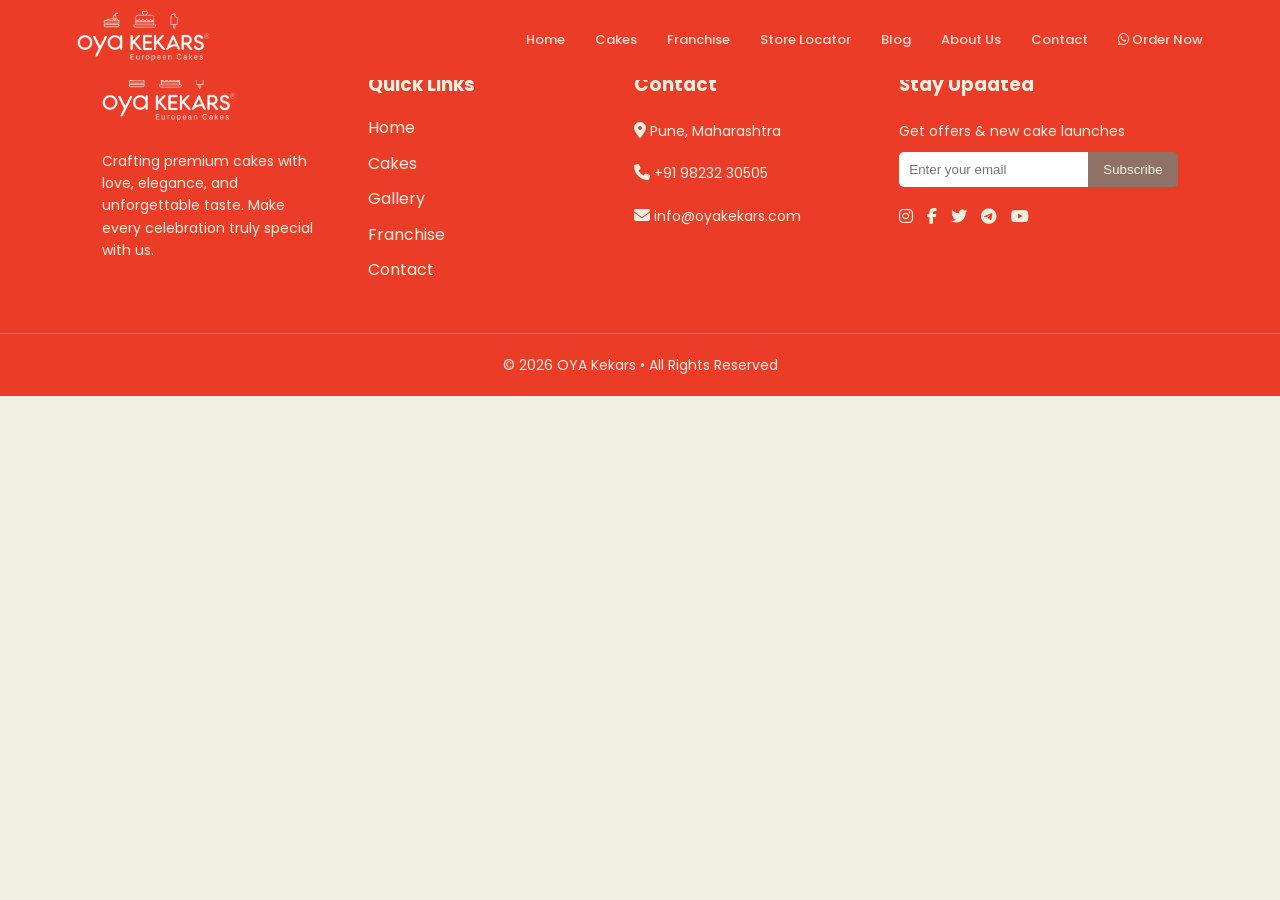
<file: order.html>
<!DOCTYPE html>
<html lang="en">

<head>
    <meta charset="UTF-8">
    <title>Order - Oya Kekars</title>
    <meta name="viewport" content="width=device-width, initial-scale=1.0">
    <link rel="icon" type="image/x-icon" href="favicon_io/favicon.ico">
    <link
        href="https://fonts.googleapis.com/css2?family=Playfair+Display:wght@500;700&family=Poppins:wght@300;400;500&display=swap"
        rel="stylesheet">
    <link rel="stylesheet" href="https://cdnjs.cloudflare.com/ajax/libs/font-awesome/6.5.0/css/all.min.css">

    <link rel="stylesheet" href="css/style.css">
    
</head>

<body>

    <div id="navbar"></div>

    

    <div id="footer"></div>

    <script src="js/script.js" defer></script>

</body>

</html>
</file>
<file: css/style.css>
*,
*::before,
*::after {
    margin: 0;
    padding: 0;
    box-sizing: border-box;
}

html,
body {
    height: 100%;
    scroll-behavior: smooth;
    overflow-x: hidden;
}

:root {
    --red: #EB3C27;
    --red-dark: #C42F1C;
    --blush: #EDCDC2;
    --rose: #ECD8DC;
    --cream: #F1F0E2;
    --brown: #8F7265;
    --brown-dk: #5a4035;
    --brown-lt: #b89c91;
    --white: #ffffff;
    --font-serif: 'Cormorant Garamond', serif;
    --font-sans: 'Poppins', sans-serif;
    --navbar-h: 80px;
    --marquee-h: 40px;
}

body {
    font-family: var(--font-sans);
    background: var(--cream);
    color: #000;
    line-height: 1.6;
}

.page-top {
    display: flex;
    flex-direction: column;
    height: 100dvh;
    height: 100vh;
    min-height: 600px;
}

.navbar {
    position: fixed;
    top: 0;
    left: 0;
    width: 100%;
    height: var(--navbar-h);
    padding: 0 6%;
    display: flex;
    align-items: center;
    background: var(--red);
    z-index: 9999;
    flex-shrink: 0;
    transition: box-shadow 0.3s;
}

.navbar.scrolled {
    box-shadow: 0 2px 20px rgba(0, 0, 0, 0.18);
}

.logo-text {
    font-family: var(--font-serif);
    font-size: 26px;
    font-weight: 600;
    color: var(--cream);
    letter-spacing: 0.04em;
}

.logo img {
    height: 52px;
    width: auto;
}

.nav-links {
    display: flex;
    align-items: center;
    gap: 30px;
    margin-left: auto;
}

.nav-links a {
    color: rgba(241, 240, 226, 0.9);
    text-decoration: none;
    font-size: 13px;
    font-weight: 500;
    position: relative;
    transition: color 0.25s;
}

.nav-links a::after {
    content: '';
    position: absolute;
    width: 0%;
    height: 2px;
    bottom: -5px;
    left: 0;
    background: #D4AF37;
    transition: width 0.3s;
}

.nav-links a:hover {
    color: #fff;
}

.nav-links a:hover::after {
    width: 100%;
}

.nav-links a.active {
    color: #D4AF37;
}

.nav-links a.active::after {
    width: 100%;
}

.nav-links a.nav-outline {
    border: 1px solid rgba(241, 240, 226, 0.6);
    padding: 6px 16px;
    border-radius: 25px;
}

.nav-links a.nav-outline::after {
    display: none;
}

.nav-links a.nav-outline:hover {
    background: var(--cream);
    color: var(--red);
    border-color: var(--cream);
}

.hamburger {
    display: none;
    font-size: 22px;
    color: var(--cream);
    cursor: pointer;
    margin-left: auto;
    padding: 4px;
}

body.menu-open {
    overflow: hidden;
}

.nav-spacer {
    height: var(--navbar-h);
    flex-shrink: 0;
}

.hero {
    position: relative;
    width: 100%;
    height: var(--hero-h, calc(100vh - 80px - 40px));
    overflow: hidden;
    display: flex;
    align-items: flex-end;
}

.hero-bg {
    position: absolute;
    inset: 0;
    z-index: 0;
}

.hero-bg img {
    width: 100%;
    height: 100%;
    object-fit: cover;
    object-position: center;
    display: block;
    animation: kenBurns 14s ease-out forwards;
    transform-origin: center center;
}

@keyframes kenBurns {
    from {
        transform: scale(1.08);
    }

    to {
        transform: scale(1);
    }
}

.hero-overlay {
    position: absolute;
    inset: 0;
    z-index: 1;
    background:
        linear-gradient(to top,
            rgba(26, 14, 8, 0.85) 0%,
            rgba(26, 14, 8, 0.48) 32%,
            rgba(26, 14, 8, 0.14) 62%,
            rgba(26, 14, 8, 0.04) 100%),
        linear-gradient(to bottom,
            rgba(26, 14, 8, 0.2) 0%,
            transparent 28%);
}

.hero-overlay::after {
    content: '';
    position: absolute;
    inset: 0;
    background: radial-gradient(ellipse 80% 55% at 50% 100%,
            rgba(237, 205, 194, 0.07) 0%,
            transparent 70%);
}

.hero-grain {
    position: absolute;
    inset: 0;
    z-index: 2;
    opacity: 0.03;
    background-image: url("data:image/svg+xml,%3Csvg viewBox='0 0 256 256' xmlns='http://www.w3.org/2000/svg'%3E%3Cfilter id='n'%3E%3CfeTurbulence type='fractalNoise' baseFrequency='0.9' numOctaves='4' stitchTiles='stitch'/%3E%3C/filter%3E%3Crect width='100%25' height='100%25' filter='url(%23n)'/%3E%3C/svg%3E");
    background-size: 180px 180px;
    pointer-events: none;
}

.hero-pills {
    position: absolute;
    top: 28px;
    right: 40px;
    z-index: 10;
    display: flex;
    flex-direction: column;
    align-items: flex-end;
    gap: 8px;
    opacity: 0;
    animation: fadeSlideLeft 0.8s ease 0.9s forwards;
}

.pill {
    display: inline-flex;
    align-items: center;
    gap: 7px;
    backdrop-filter: blur(12px);
    -webkit-backdrop-filter: blur(12px);
    border-radius: 100px;
    padding: 6px 13px;
    font-size: 11px;
    font-weight: 500;
    letter-spacing: 0.14em;
    text-transform: uppercase;
}

.pill-veg {
    background: rgba(255, 255, 255, 0.12);
    color: #fff;
    border: 1px solid rgba(255, 255, 255, 0.2);
}

.pill-veg .vdot {
    width: 7px;
    height: 7px;
    background: #28A745;
    border-radius: 50%;
    flex-shrink: 0;
}

.pill-loc {
    background: rgba(90, 64, 53, 0.6);
    color: var(--blush);
    border: 1px solid rgba(90, 64, 53, 1.0);
}

.hero-content {
    position: relative;
    z-index: 10;
    width: 100%;
    padding: 0 60px 44px;
    display: grid;
    grid-template-columns: 1fr auto;
    align-items: flex-end;
    gap: 40px;
}

.hero-kicker {
    display: flex;
    align-items: center;
    gap: 12px;
    margin-bottom: 12px;
    opacity: 0;
    animation: revealUp 0.7s cubic-bezier(0.22, 1, 0.36, 1) 0.5s forwards;
}

.kicker-line {
    width: 26px;
    height: 1px;
    background: var(--brown-dk);
    opacity: 0.65;
}

.kicker-text {
    font-size: 10px;
    font-weight: 400;
    letter-spacing: 0.28em;
    text-transform: uppercase;
    color: var(--brown-dk);
}

.hero-headline {
    font-family: var(--font-serif);
    font-weight: 300;
    line-height: 0.95;
    letter-spacing: -0.01em;
    color: var(--white);
    margin-bottom: 22px;
}

.hero-headline .hl-1 {
    display: block;
    font-size: clamp(48px, 7vw, 100px);
    opacity: 0;
    animation: revealUp 0.85s cubic-bezier(0.22, 1, 0.36, 1) 0.65s forwards;
}

.hero-headline .hl-2 {
    display: block;
    font-size: clamp(48px, 7vw, 100px);
    font-style: italic;
    color: var(--blush);
    opacity: 0;
    animation: revealUp 0.85s cubic-bezier(0.22, 1, 0.36, 1) 0.78s forwards;
}

.hero-headline .hl-3 {
    display: block;
    font-size: clamp(14px, 1.9vw, 30px);
    font-style: normal;
    font-weight: 300;
    color: rgba(255, 255, 255, 0.38);
    letter-spacing: 0.26em;
    text-transform: uppercase;
    font-family: var(--font-sans);
    margin-top: 8px;
    opacity: 0;
    animation: revealUp 0.85s cubic-bezier(0.22, 1, 0.36, 1) 0.9s forwards;
}

.hero-actions {
    display: flex;
    gap: 12px;
    flex-wrap: wrap;
    opacity: 0;
    animation: revealUp 0.8s cubic-bezier(0.22, 1, 0.36, 1) 1.05s forwards;
}

.btn-primary {
    display: inline-flex;
    align-items: center;
    gap: 9px;
    padding: 13px 26px;
    background: var(--red);
    color: #fff;
    font-family: var(--font-sans);
    font-size: 11px;
    font-weight: 500;
    letter-spacing: 0.12em;
    text-transform: uppercase;
    text-decoration: none;
    border: none;
    cursor: pointer;
    border-radius: 2px;
    transition: background 0.25s, transform 0.2s, box-shadow 0.25s;
    box-shadow: 0 4px 20px rgba(235, 60, 39, 0.3);
}

.btn-primary:hover {
    background: var(--red-dark);
    transform: translateY(-2px);
    box-shadow: 0 8px 28px rgba(235, 60, 39, 0.45);
}

.btn-glass {
    display: inline-flex;
    align-items: center;
    gap: 9px;
    padding: 12px 24px;
    background: rgba(255, 255, 255, 0.1);
    color: rgba(255, 255, 255, 0.88);
    font-family: var(--font-sans);
    font-size: 11px;
    font-weight: 400;
    letter-spacing: 0.12em;
    text-transform: uppercase;
    text-decoration: none;
    border: 1px solid rgba(255, 255, 255, 0.22);
    cursor: pointer;
    border-radius: 2px;
    backdrop-filter: blur(8px);
    transition: background 0.25s, border-color 0.25s, transform 0.2s;
}

.btn-glass:hover {
    background: rgba(255, 255, 255, 0.16);
    border-color: rgba(255, 255, 255, 0.38);
    transform: translateY(-2px);
}

.hero-rating-card {
    display: flex;
    flex-direction: column;
    gap: 12px;
    align-items: flex-end;
    opacity: 0;
    animation: fadeSlideLeft 0.8s cubic-bezier(0.22, 1, 0.36, 1) 1.1s forwards;
}

.rating-box {
    background: rgba(255, 255, 255, 0.08);
    border: 1px solid rgba(255, 255, 255, 0.13);
    backdrop-filter: blur(16px);
    -webkit-backdrop-filter: blur(16px);
    border-radius: 12px;
    padding: 16px 20px;
    text-align: center;
    min-width: 120px;
}

.rating-num {
    font-family: var(--font-serif);
    font-size: 40px;
    font-weight: 600;
    color: #fff;
    line-height: 1;
    margin-bottom: 5px;
}

.rating-stars {
    color: var(--blush);
    font-size: 10px;
    letter-spacing: 3px;
    margin-bottom: 5px;
}

.rating-count {
    font-size: 8.5px;
    font-weight: 400;
    letter-spacing: 0.15em;
    text-transform: uppercase;
    color: #fff;
}

.years-box {
    background: var(--red);
    border-radius: 12px;
    padding: 13px 18px;
    text-align: center;
    min-width: 120px;
    box-shadow: 0 6px 22px rgba(235, 60, 39, 0.35);
}

.years-num {
    font-family: var(--font-serif);
    font-size: 30px;
    font-weight: 600;
    color: #fff;
    line-height: 1;
    margin-bottom: 4px;
}

.years-label {
    font-size: 8.5px;
    font-weight: 500;
    letter-spacing: 0.18em;
    text-transform: uppercase;
    color: rgba(255, 255, 255, 0.68);
}

.hero-scroll {
    position: absolute;
    bottom: 12px;
    left: 50%;
    transform: translateX(-50%);
    z-index: 10;
    display: flex;
    flex-direction: column;
    align-items: center;
    gap: 6px;
    opacity: 0;
    animation: fadeIn 0.8s ease 1.6s forwards;
}

.scroll-label {
    font-size: 8px;
    font-weight: 400;
    letter-spacing: 0.26em;
    text-transform: uppercase;
    color: rgba(255, 255, 255, 0.28);
}

.scroll-bar {
    width: 1px;
    height: 36px;
    background: linear-gradient(to bottom, rgba(255, 255, 255, 0.4), transparent);
    animation: scrollAnim 2.4s ease-in-out infinite 1.8s;
}

@keyframes scrollAnim {
    0% {
        transform: scaleY(0);
        transform-origin: top;
        opacity: 1;
    }

    50% {
        transform: scaleY(1);
        transform-origin: top;
        opacity: 1;
    }

    51% {
        transform: scaleY(1);
        transform-origin: bottom;
        opacity: 1;
    }

    100% {
        transform: scaleY(0);
        transform-origin: bottom;
        opacity: 0;
    }
}

.hero-rule {
    position: absolute;
    bottom: 0;
    left: 0;
    right: 0;
    height: 2px;
    background: linear-gradient(to right,
            transparent 0%,
            var(--red) 20%,
            var(--blush) 50%,
            var(--red) 80%,
            transparent 100%);
    opacity: 0.55;
    z-index: 10;
}

.marquee-bar {
    background: var(--red);
    height: 40px;
    overflow: hidden;
    display: flex;
    align-items: center;
}

.marquee-track {
    display: flex;
    width: max-content;
    animation: marquee 22s linear infinite;
}

.marquee-track:hover {
    animation-play-state: paused;
}

@keyframes marquee {
    0% {
        transform: translateX(0);
    }

    100% {
        transform: translateX(-50%);
    }
}

.marquee-item {
    display: flex;
    align-items: center;
    gap: 10px;
    padding: 0 28px;
    flex-shrink: 0;
}

.marquee-dot {
    width: 4px;
    height: 4px;
    border-radius: 50%;
    background: rgba(255, 255, 255, 0.35);
}

.marquee-text {
    font-size: 10px;
    font-weight: 500;
    letter-spacing: 0.2em;
    text-transform: uppercase;
    color: rgba(255, 255, 255, 0.88);
    white-space: nowrap;
}

@keyframes revealUp {
    from {
        opacity: 0;
        transform: translateY(28px);
    }

    to {
        opacity: 1;
        transform: translateY(0);
    }
}

@keyframes fadeIn {
    from {
        opacity: 0;
    }

    to {
        opacity: 1;
    }
}

@keyframes fadeSlideLeft {
    from {
        opacity: 0;
        transform: translateX(20px);
    }

    to {
        opacity: 1;
        transform: translateX(0);
    }
}

@media (max-width: 992px) {
    :root {
        --navbar-h: 68px;
        --marquee-h: 42px;
    }

    .hamburger {
        display: block;
    }

    .nav-links {
        position: fixed;
        top: var(--navbar-h);
        right: -100%;
        width: 260px;
        height: calc(100% - var(--navbar-h));
        background: var(--red);
        flex-direction: column;
        align-items: flex-start;
        padding: 24px 24px 40px;
        gap: 22px;
        transition: right 0.35s ease;
        box-shadow: -5px 0 20px rgba(0, 0, 0, 0.2);
        z-index: 5000;
        overflow-y: auto;
        margin-left: 0;
    }

    .nav-links.active {
        right: 0;
    }

    .nav-links a {
        font-size: 15px;
        width: 100%;
    }

    .nav-links a.nav-outline {
        width: fit-content;
    }
}

@media (max-width: 820px) {
    .hero-content {
        grid-template-columns: 1fr;
        padding: 0 28px 32px;
        gap: 18px;
    }

    .hero-rating-card {
        flex-direction: row;
        align-items: flex-start;
    }

    .rating-box,
    .years-box {
        min-width: 96px;
        padding: 12px 14px;
    }

    .rating-num {
        font-size: 30px;
    }

    .years-num {
        font-size: 22px;
    }

    .hero-brand-vert {
        display: none;
    }

    .hero-pills {
        top: 14px;
        right: 14px;
    }

    .hero-scroll {
        display: none;
    }
}

@media (max-width: 540px) {
    :root {
        --marquee-h: 38px;
    }

    .hero-content {
        padding: 0 18px 24px;
    }

    .hero-headline .hl-1,
    .hero-headline .hl-2 {
        font-size: clamp(40px, 11vw, 60px);
    }

    .hero-headline .hl-3 {
        font-size: clamp(12px, 4vw, 20px);
    }

    .hero-actions {
        flex-direction: column;
    }

    .btn-primary,
    .btn-glass {
        justify-content: center;
    }

    .hero-rating-card {
        gap: 8px;
    }

    .rating-box,
    .years-box {
        padding: 10px 12px;
        min-width: 80px;
    }

    .rating-num {
        font-size: 26px;
    }

    .years-num {
        font-size: 18px;
    }

    .marquee-item {
        padding: 0 18px;
    }

    .marquee-text {
        font-size: 9px;
    }
}

.celebrity-section {
    padding: 3rem 2rem 4rem;
    text-align: center;
    background: var(--cream);
    overflow: visible;
}

.celebrity-section .section-eyebrow {
    display: block;
    font-size: 13px;
    letter-spacing: 0.22em;
    text-transform: uppercase;
    color: var(--red);
    margin-bottom: 0.50rem;
}

.celebrity-section .section-title {
    font-family: 'Playfair Display', serif;
    font-size: clamp(1.8rem, 3.5vw, 2.6rem);
    color: var(--brown-dk);
    margin-bottom: 0.5rem;
    font-weight: 500;
}

.celebrity-section .section-sub {
    font-size: 14px;
    color: var(--brown);
    margin-bottom: 2.5rem;
}

.carousel-outer {
    display: flex;
    align-items: center;
    justify-content: center;
    gap: 0;
}

.cel-arrow {
    width: 40px;
    height: 40px;
    border-radius: 50%;
    border: 1px solid #ccc;
    background: #fff;
    font-size: 18px;
    cursor: pointer;
    flex-shrink: 0;
    transition: background 0.2s, transform 0.15s;
    z-index: 10;
}

.cel-arrow:hover {
    background: #f0ede0;
    transform: scale(1.08);
}

.cel-arrow:active {
    transform: scale(0.95);
}

.carousel-dots {
    display: flex;
    justify-content: center;
    align-items: center;
    gap: 8px;
    margin-top: 18px;
}

.carousel-dots span {
    width: 8px;
    height: 8px;
    border-radius: 50%;
    background: #ccc;
    cursor: pointer;
    transition: background 0.3s, transform 0.3s, width 0.3s;
}

.carousel-dots span.on {
    background: #3E2723;
    transform: scale(1.2);
    width: 20px;
    border-radius: 4px;
}

.carousel {
    width: 100%;
    overflow: hidden;
    height: 450px;
}

.carousel-track {
    display: flex;
    align-items: center;
    gap: 20px;
    transition: transform 0.6s ease;
    height: 100%;
}

.card {
    flex-shrink: 0;
    height: 300px;
    position: relative;
    border-radius: 12px;
    overflow: hidden;
    cursor: pointer;
    transition: transform 0.55s ease, opacity 0.55s ease, box-shadow 0.55s ease;
    opacity: 0.35;
    transform: scale(0.72);
}

.card img {
    width: 100%;
    height: 100%;
    object-fit: cover;
    object-position: center top;
    display: block;
}

.card.active {
    transform: scale(1.3);
    opacity: 1;
    box-shadow: 0 10px 36px rgba(0, 0, 0, 0.25);
    border: 1.5px solid rgba(255, 255, 255, 0.55);
    z-index: 5;
}

.card.level-1 {
    transform: scale(0.92);
    opacity: 0.55;
    z-index: 3;
}

.card.level-2 {
    transform: scale(0.78);
    opacity: 0.3;
    z-index: 1;
}

.lightbox {
    display: none;
    position: fixed;
    inset: 0;
    background: rgba(0, 0, 0, 0.92);
    z-index: 9999;
    align-items: center;
    justify-content: center;
    gap: 20px;
}

.lightbox.open {
    display: flex;
}

.lb-img-wrap {
    max-width: 80vw;
    max-height: 88vh;
    display: flex;
    align-items: center;
    justify-content: center;
}

.lb-img-wrap img {
    max-width: 100%;
    max-height: 88vh;
    object-fit: contain;
    border-radius: 10px;
    box-shadow: 0 20px 60px rgba(0, 0, 0, 0.6);
    user-select: none;
}

.lb-arrow {
    width: 48px;
    height: 48px;
    border-radius: 50%;
    border: 1.5px solid rgba(255, 255, 255, 0.3);
    background: rgba(255, 255, 255, 0.1);
    color: #fff;
    font-size: 20px;
    cursor: pointer;
    flex-shrink: 0;
    transition: background 0.2s, transform 0.15s;
    display: flex;
    align-items: center;
    justify-content: center;
}

.lb-arrow:hover {
    background: rgba(255, 255, 255, 0.22);
    transform: scale(1.08);
}

.lb-arrow:active {
    transform: scale(0.95);
}

.lb-close {
    position: fixed;
    top: 20px;
    right: 24px;
    width: 40px;
    height: 40px;
    border-radius: 50%;
    border: 1.5px solid rgba(255, 255, 255, 0.3);
    background: rgba(255, 255, 255, 0.1);
    color: #fff;
    font-size: 18px;
    cursor: pointer;
    display: flex;
    align-items: center;
    justify-content: center;
    transition: background 0.2s;
    z-index: 10000;
}

.lb-close:hover {
    background: rgba(255, 255, 255, 0.25);
}

.lb-counter {
    position: fixed;
    bottom: 24px;
    left: 50%;
    transform: translateX(-50%);
    color: rgba(255, 255, 255, 0.6);
    font-size: 14px;
    font-family: sans-serif;
    letter-spacing: 1px;
}

@media (max-width: 768px) {
    .celebrity-section {
        padding: 3.5rem 1rem 2.5rem;
    }

    .celebrity-section .section-title {
        font-size: clamp(1.4rem, 5vw, 1.9rem);
    }

    .celebrity-section .section-sub {
        font-size: 13px;
    }

    .carousel {
        height: 320px;
    }

    .card {
        height: 200px;
        width: 140px;
    }

    .cel-arrow {
        width: 34px;
        height: 34px;
        font-size: 15px;
        flex-shrink: 0;
    }

    .lb-arrow {
        width: 38px;
        height: 38px;
        font-size: 16px;
    }

    .lb-img-wrap {
        max-width: 92vw;
    }

    .lightbox {
        gap: 10px;
    }
}

@media (max-width: 480px) {
    .celebrity-section {
        padding: 3rem 0.5rem 2rem;
    }

    .carousel {
        height: 280px;
    }

    .card {
        height: 170px;
        width: 120px;
    }

    .card.active {
        transform: scale(1.2);
    }

    .carousel-dots span {
        width: 6px;
        height: 6px;
    }
}


.cake-section {
    padding: 40px 20px;
    text-align: center;
}

.section-header .tag-btn {
    border: 1px solid #3E2723;
    padding: 8px 20px;
    border-radius: 30px;
    background: transparent;
    margin-bottom: 20px;
    font-size: 14px;
}

.section-header h2 {
    font-size: 48px;
    margin-bottom: 15px;
    font-family: 'Playfair Display', serif;
}

.section-header h2 span {
    color: #EB3C27;
    letter-spacing: 3px;
}

.section-header p {
    max-width: 650px;
    margin: auto;
    color: #8F7265;
    font-size: 16px;
    line-height: 1.6;
}

.cake-container {
    display: flex;
    justify-content: center;
    gap: 50px;
    margin-top: 50px;
    flex-wrap: wrap;
}

.cake-card {
    text-align: center;
    transition: 0.3s;
}

.cake-img {
    width: 260px;
    height: 260px;
    border-radius: 50%;
    border: 2px solid #8F7265;
    padding: 10px;
    margin: auto;
    overflow: hidden;
    transition: 0.4s;
}

.cake-img img {
    width: 100%;
    height: 100%;
    object-fit: cover;
    border-radius: 50%;
    transition: 0.4s;
}

.cake-card:hover .cake-img {
    transform: scale(1.05);
    border-color: #EB3C27;
}

.cake-card:hover img {
    transform: scale(1.1);
}

.cake-card h3 {
    margin-top: 20px;
    font-size: 22px;
    color: #8F7265;
    font-family: 'Playfair Display', serif;
}

@media (max-width: 768px) {
    .cake-section {
        padding: 40px 16px;
    }

    .cake-section .section-header h2 {
        font-size: clamp(1.6rem, 6vw, 2.2rem);
    }

    .section-header p {
        font-size: 14px;
        padding: 0 8px;
    }

    .cake-container {
        gap: 28px;
        margin-top: 36px;
    }

    .cake-img {
        width: 180px;
        height: 180px;
    }
}

@media (max-width: 480px) {
    .cake-container {
        gap: 20px;
    }

    .cake-img {
        width: 140px;
        height: 140px;
        padding: 7px;
    }
}

.featured-section {
    position: relative;
    padding: 40px 20px;
    text-align: center;
    background: #F1F0E2;
    overflow: hidden;
}

.featured-section>* {
    position: relative;
    z-index: 1;
}

.bg-cream::before {
    content: "";
    position: absolute;
    inset: 0;
    opacity: 0.25;
    background: repeating-radial-gradient(circle,
            #ede7d9 0px,
            #ede7d9 20px,
            #f6f1e7 20px,
            #f6f1e7 40px);
}

.featured-section h2 {
    color: #8F7265;
    font-family: 'Playfair Display', serif;
    font-size: 34px;
    margin-bottom: 20px;
}

.featured-grid {
    display: flex;
    gap: 30px;
    justify-content: center;
    margin-top: 40px;
    flex-wrap: wrap;
}

.featured-card {
    width: 300px;
    background: #ffffff;
    border-radius: 15px;
    overflow: hidden;
    box-shadow: 0 8px 25px rgba(0, 0, 0, 0.08);
    transition: all 0.3s ease;
}

.featured-card:hover {
    transform: translateY(-8px);
    box-shadow: 0 12px 35px rgba(0, 0, 0, 0.15);
}

.featured-card img {
    width: 100%;
    display: block;
    transition: 0.4s;
}

.featured-card:hover img {
    transform: scale(1.05);
}

.card-info {
    padding: 15px;
}

.card-info h3 {
    font-family: 'Playfair Display', serif;
    margin-bottom: 5px;
}

.card-info p {
    color: #EB3C27;
    font-weight: 600;
}

@media (max-width: 768px) {
    .featured-section {
        padding: 40px 16px;
    }

    .featured-section h2 {
        font-size: 26px;
    }

    .featured-grid {
        flex-direction: column;
        align-items: center;
        gap: 20px;
        margin-top: 28px;
    }

    .featured-card {
        width: 100%;
        max-width: 340px;
    }
}

@media (max-width: 480px) {
    .featured-card {
        max-width: 100%;
    }
}

.story-section {
    position: relative;
    padding: 80px 40px;
    background: #ECD8DC;
    overflow: hidden;
}

.section-divider {
    position: absolute;
    left: 0;
    width: 100%;
    line-height: 0;
}

.section-divider svg {
    width: 100%;
    height: 100px;
    display: block;
}

.section-divider.top {
    top: 0;
}

.section-divider.bottom {
    bottom: 0;
    transform: rotate(180deg);
}

.story-container {
    display: flex;
    align-items: center;
    justify-content: space-between;
    gap: 40px;
    flex-wrap: wrap;
}

.story-left {
    flex: 1;
}

.tag {
    padding: 10px 20px;
    border-radius: 30px;
    border: 1px solid #8F7265;
    background: #EDCDC2;
    margin-bottom: 20px;
}

.story-left h2 {
    font-size: 38px;
    font-family: 'Playfair Display', serif;
}

.story-left h2 span {
    color: #EB3C27;
}

.story-text {
    display: flex;
    align-items: flex-start;
    gap: 15px;
    margin: 20px 0;
}

.story-text .line {
    width: 5px;
    height: 80px;
    background: #EB3C27;
}

.story-left p {
    color: #333;
    line-height: 1.6;
}

.story-btn {
    display: inline-block;
    padding: 12px 25px;
    background: #EB3C27;
    color: #F1F0E2;
    border-radius: 10px;
    margin-top: 15px;
    text-decoration: none;
    transition: all 0.3s ease;
}

.story-btn:hover {
    background: #8F7265;
    color: #F1F0E2;
    transform: translateY(-2px);
}

.story-btn:active {
    transform: scale(0.95);
}

.story-center {
    flex: 1;
    display: flex;
    justify-content: center;
}

.image-box img {
    width: 280px;
    height: 280px;
    border-radius: 25px;
}

.story-right {
    flex: 1;
}

.story-right p {
    margin-bottom: 15px;
    color: #333;
}

.offer-box {
    margin-top: 30px;
    border: 1px solid #8F7265;
    padding: 20px;
    border-radius: 25px;
    display: flex;
    gap: 15px;
    align-items: center;
    justify-content: center;
}

.offer-box .icon {
    font-size: 28px;
}

@media (max-width: 992px) {
    .story-section {
        padding: 80px 24px;
    }

    .story-container {
        flex-direction: column;
        align-items: center;
        text-align: center;
        gap: 28px;
    }

    .story-left,
    .story-right,
    .story-center {
        flex: none;
        width: 100%;
        max-width: 520px;
    }

    .story-left h2 {
        font-size: 30px;
    }

    .story-text {
        justify-content: center;
    }

    .story-text .line {
        display: none;
    }

    .image-box img {
        width: 240px;
        height: 240px;
    }
}

@media (max-width: 768px) {
    .story-section {
        padding: 70px 20px;
    }

    .story-left h2 {
        font-size: 26px;
    }

    .image-box img {
        width: 200px;
        height: 200px;
    }

    .section-divider svg {
        height: 60px;
    }
}

@media (max-width: 480px) {
    .story-section {
        padding: 60px 16px;
    }

    .image-box img {
        width: 170px;
        height: 170px;
        border-radius: 18px;
    }
}

.franchise-section {
    padding: 4rem 4rem;
    background: var(--red);
    position: relative;
    overflow: hidden;
}

.franchise-bg-word {
    position: absolute;
    right: -10px;
    top: 50%;
    transform: translateY(-50%);
    font-family: var(--serif);
    font-size: clamp(80px, 12vw, 140px);
    font-weight: 900;
    color: rgba(255, 255, 255, 0.04);
    white-space: nowrap;
    pointer-events: none;
    letter-spacing: -2px;
    user-select: none;
}

.franchise-inner {
    position: relative;
    z-index: 1;
    display: grid;
    grid-template-columns: 1fr auto;
    align-items: center;
    gap: 48px;
}

.fr-eyebrow {
    font-size: 13px;
    font-weight: 800;
    letter-spacing: 0.24em;
    text-transform: uppercase;
    color: rgba(255, 255, 255, 0.5);
    margin-bottom: 12px;
    display: block;
}

.fr-title {
    font-family: var(--serif);
    font-size: clamp(1.8rem, 3vw, 2.8rem);
    font-weight: 700;
    color: #fff;
    line-height: 1.15;
    margin-bottom: 14px;
}

.fr-sub {
    font-size: 16px;
    font-weight: 300;
    color: rgba(255, 255, 255, 0.65);
    line-height: 1.7;
    max-width: 440px;
    margin-bottom: 24px;
}

.fr-perks {
    display: flex;
    flex-wrap: wrap;
    gap: 20px;
}

.fr-perk {
    display: flex;
    align-items: center;
    gap: 8px;
    font-size: 13px;
    color: rgba(255, 255, 255, 0.7);
}

.fr-perk-dot {
    width: 6px;
    height: 6px;
    border-radius: 50%;
    background: rgba(255, 255, 255, 0.4);
    flex-shrink: 0;
}

.fr-action-box {
    display: flex;
    flex-direction: column;
    align-items: center;
    gap: 16px;
    flex-shrink: 0;
}

.fr-investment {
    background: rgba(255, 255, 255, 0.1);
    border: 1px solid rgba(255, 255, 255, 0.18);
    border-radius: 14px;
    padding: 18px 28px;
    text-align: center;
}

.fr-inv-label {
    font-size: 13px;
    font-weight: 800;
    letter-spacing: 0.18em;
    text-transform: uppercase;
    color: rgba(255, 255, 255, 0.45);
    margin-bottom: 6px;
}

.fr-inv-value {
    font-family: var(--serif);
    font-size: 26px;
    font-weight: 700;
    color: #fff;
}

.fr-apply-btn {
    background: #fff;
    color: var(--red);
    font-size: 11px;
    font-weight: 600;
    letter-spacing: 0.14em;
    text-transform: uppercase;
    padding: 14px 32px;
    border-radius: 40px;
    cursor: pointer;
    border: none;
    white-space: nowrap;
    transition: transform 0.2s, box-shadow 0.2s;
    box-shadow: 0 8px 24px rgba(0, 0, 0, 0.15);
}

.fr-apply-btn:hover {
    transform: translateY(-2px);
    box-shadow: 0 14px 32px rgba(0, 0, 0, 0.2);
}

@media (max-width: 768px) {
    .franchise-inner {
        grid-template-columns: 1fr;
        text-align: center;
    }

    .fr-sub {
        max-width: 100%;
    }

    .fr-perks {
        justify-content: center;
    }

    .fr-action-box {
        width: 100%;
    }

    .fr-apply-btn {
        width: 100%;
    }
}

.popup-overlay {
    position: fixed;
    inset: 0;
    background: rgba(0, 0, 0, 0.55);
    backdrop-filter: blur(4px);
    -webkit-backdrop-filter: blur(4px);
    display: flex;
    align-items: center;
    justify-content: center;
    z-index: 99999;
    opacity: 0;
    visibility: hidden;
    transition: 0.35s ease;
    padding: 20px;
    overflow-y: auto;
}

.popup-overlay.active {
    opacity: 1;
    visibility: visible;
}

.popup-container {
    width: 100%;
    max-width: 500px;
    box-sizing: border-box;
    position: relative;
    transform: translateY(40px) scale(0.95);
    transition: 0.35s ease;
    margin: auto;
}

.popup-overlay.active .popup-container {
    transform: translateY(0) scale(1);
}

.popup-close {
    position: absolute;
    top: -14px;
    right: -14px;
    width: 42px;
    height: 42px;
    border-radius: 50%;
    border: none;
    background: var(--white);
    color: var(--brown-dk);
    font-size: 15px;
    cursor: pointer;
    box-shadow: 0 10px 25px rgba(0, 0, 0, 0.15);
    z-index: 10;
    transition: 0.25s ease;
    flex-shrink: 0;
}

.popup-close:hover {
    background: var(--red);
    color: #fff;
    transform: rotate(90deg);
}

.form-right {
    background: var(--white);
    border-radius: 24px;
    padding: 1.8rem;
    border: 0.5px solid rgba(143, 114, 101, 0.15);
    box-shadow: 0 20px 60px rgba(0, 0, 0, 0.15);
}

.form-right h3 {
    font-family: 'Playfair Display', serif;
    font-size: 28px;
    color: var(--brown-dk);
    margin-bottom: 0.4rem;
}

.form-right>p {
    font-size: 13px;
    color: var(--brown);
    margin-bottom: 1rem;
    line-height: 1.6;
}

.form-field {
    margin-bottom: 0.50rem;
    position: relative;
}

.form-field i {
    position: absolute;
    left: 14px;
    top: 50%;
    transform: translateY(-50%);
    font-size: 12px;
    color: var(--brown-lt);
    pointer-events: none;
}

.form-field.textarea-field i {
    top: 16px;
    transform: none;
}

.form-field input,
.form-field select,
.form-field textarea {
    width: 100%;
    padding: 11px 14px 11px 38px;
    border-radius: 12px;
    border: 1px solid rgba(143, 114, 101, 0.2);
    background: var(--cream);
    font-family: 'Poppins', sans-serif;
    font-size: 12px;
    color: var(--brown-dk);
    outline: none;
    transition: 0.25s ease;
    appearance: none;
    -webkit-appearance: none;
    box-sizing: border-box;
}

.form-field input:focus,
.form-field select:focus,
.form-field textarea:focus {
    border-color: var(--red);
    background: #fff;
}

.form-field textarea {
    resize: none;
    min-height: 70px;
    padding-top: 12px;
}

.form-row {
    display: grid;
    grid-template-columns: 1fr 1fr;
    gap: 12px;
}

.fixed-investment {
    display: flex;
    align-items: center;
    padding: 11px 14px 11px 38px;
    border-radius: 12px;
    border: 1px solid rgba(143, 114, 101, 0.2);
    background: var(--cream);
    min-height: 44px;
    position: relative;
    box-sizing: border-box;
}

.fixed-investment i {
    position: absolute;
    left: 14px;
    top: 50%;
    transform: translateY(-50%);
    font-size: 12px;
    color: var(--brown-lt);
}

.fixed-value {
    display: flex;
    flex-direction: column;
    line-height: 1.2;
}

.fixed-value .label {
    font-size: 10px;
    color: var(--brown-lt);
    text-transform: uppercase;
    letter-spacing: 0.08em;
}

.fixed-value .value {
    font-size: 12px;
    font-weight: 500;
    color: var(--brown-dk);
    margin-top: 2px;
}

.submit-btn {
    width: 100%;
    padding: 15px;
    background: var(--brown-dk);
    color: var(--cream);
    border: none;
    border-radius: 40px;
    font-family: 'Poppins', sans-serif;
    font-size: 13px;
    letter-spacing: 0.1em;
    text-transform: uppercase;
    cursor: pointer;
    transition: 0.25s ease;
    margin-top: 0.5rem;
    display: flex;
    align-items: center;
    justify-content: center;
    gap: 8px;
}

.submit-btn:hover {
    background: var(--red);
    transform: translateY(-2px);
}

.form-note {
    text-align: center;
    font-size: 11px;
    color: var(--brown-lt);
    margin-top: 0.75rem;
    display: flex;
    align-items: center;
    justify-content: center;
    gap: 5px;
}

.form-note i {
    font-size: 10px;
    color: var(--red);
}

.form-success {
    display: none;
    text-align: center;
    padding: 2rem 1rem;
}

.form-success .success-icon {
    width: 70px;
    height: 70px;
    border-radius: 50%;
    background: var(--rose);
    display: flex;
    align-items: center;
    justify-content: center;
    margin: 0 auto 1.25rem;
}

.form-success .success-icon i {
    font-size: 28px;
    color: var(--red);
}

.form-success h4 {
    font-family: 'Playfair Display', serif;
    font-size: 24px;
    color: var(--brown-dk);
    margin-bottom: 0.5rem;
}

.form-success p {
    font-size: 13px;
    color: var(--brown);
}

@media (max-width: 768px) {

    .popup-overlay {
        padding: 18px;
        align-items: center;
        overflow-y: auto;
    }

    .popup-container {
        max-width: 460px;
        width: 100%;
        margin: 22px auto;
    }

    .popup-close {
        top: -12px;
        right: -4px;
        width: 38px;
        height: 38px;
        font-size: 13px;
    }

    .form-right {
        padding: 1.25rem;
        border-radius: 20px;
    }

    .form-right h3 {
        font-size: 24px;
    }

    .form-right>p {
        font-size: 12px;
        margin-bottom: 0.8rem;
    }

    .form-row {
        grid-template-columns: 1fr 1fr;
        gap: 10px;
    }

    .form-field input,
    .form-field select,
    .form-field textarea {
        font-size: 13px;
        padding: 12px 14px 12px 38px;
    }

    .form-field.textarea-field textarea {
        min-height: 65px;
    }

    .fixed-investment {
        padding: 12px 14px 12px 38px;
    }

    .submit-btn {
        padding: 14px;
        font-size: 12px;
    }
}

@media (max-width: 540px) {

    .popup-overlay {
        padding: 0;
        align-items: flex-end;
        overflow-y: auto;
    }

    .popup-container {
        max-width: 100%;
        width: 100%;
        margin: 0;
        transform: translateY(100%) scale(1);
    }

    .popup-overlay.active .popup-container {
        transform: translateY(0) scale(1);
    }

    .popup-close {
        position: absolute;
        top: 14px;
        right: 14px;
        width: 34px;
        height: 34px;
        font-size: 12px;
        background: var(--cream);
        color: var(--brown-dk);
        box-shadow: none;
        border: 1px solid rgba(143, 114, 101, 0.2);
    }

    .form-right {
        border-radius: 24px;
        padding: 1.2rem 1.0rem 1.4rem;
        max-height: 92svh;
        max-height: 92vh;
        overflow-y: auto;
        -webkit-overflow-scrolling: touch;
        padding-top: 2rem;
    }

    .form-right::before {
        content: '';
        display: block;
        width: 40px;
        height: 4px;
        border-radius: 10px;
        background: rgba(143, 114, 101, 0.25);
        margin: 0 auto 1.2rem;
    }

    .form-right h3 {
        font-size: 22px;
        padding-right: 36px;
    }

    .form-right>p {
        font-size: 12px;
        margin-bottom: 0.75rem;
    }

    .form-row {
        grid-template-columns: 1fr;
        gap: 0;
    }

    .form-field {
        margin-bottom: 0.45rem;
    }

    .form-field input,
    .form-field textarea {
        font-size: 14px;
        padding: 13px 14px 13px 38px;
        border-radius: 10px;
    }

    .fixed-investment {
        padding: 13px 14px 13px 38px;
        border-radius: 10px;
    }

    .form-field.textarea-field textarea {
        min-height: 60px;
    }

    .submit-btn {
        padding: 15px;
        font-size: 13px;
        border-radius: 36px;
        margin-top: 0.75rem;
    }

    .form-note {
        margin-top: 0.6rem;
        font-size: 10px;
        margin-bottom: 0.5rem;
    }

    .form-success {
        padding: 1.5rem 0.5rem;
    }

    .form-success .success-icon {
        width: 60px;
        height: 60px;
    }

    .form-success .success-icon i {
        font-size: 22px;
    }

    .form-success h4 {
        font-size: 20px;
    }
}

@media (max-width: 360px) {

    .form-right {
        padding: 1.0rem 0.8rem 1.2rem;
    }

    .form-right h3 {
        font-size: 20px;
    }

    .form-field {
        margin-bottom: 0;
        position: relative;
    }

    .form-field input,
    .form-field textarea {
        font-size: 14px;
        padding: 12px 12px 12px 36px;
    }

    .submit-btn {
        font-size: 12px;
        padding: 13px;
    }
}

.testi-section {
    padding: 80px 6%;
    background: var(--cream);
}

.testi-header {
    display: flex;
    justify-content: space-between;
    align-items: flex-end;
    margin-bottom: 44px;
    gap: 20px;
}

.testi-left {
    display: flex;
    flex-direction: column;
}

.testi-eyebrow {
    display: flex;
    align-items: center;
    gap: 10px;
    margin-bottom: 14px;
}

.testi-eyebrow span {
    font-size: 11px;
    letter-spacing: 0.22em;
    text-transform: uppercase;
    font-weight: 500;
    color: var(--ig-muted);
}

.testi-title {
    font-family: 'Cormorant Garamond', serif;
    font-size: clamp(36px, 5vw, 56px);
    font-weight: 300;
    line-height: 1.1;
    color: var(--ig-deep);
}

.testi-title em {
    font-style: italic;
    color: var(--ig-rose);
}

.rating-pill {
    display: flex;
    align-items: center;
    gap: 14px;
    background: var(--cream);
    border: 1px solid rgba(0, 0, 0, 0.07);
    border-radius: 50px;
    padding: 10px 20px;
}

.rating-pill-num {
    font-family: 'Playfair Display', Georgia, serif;
    font-size: 34px;
    font-weight: 700;
    color: black;
    line-height: 1;
}

.rating-pill-stars {
    color: #F5B041;
    font-size: 14px;
}

.rating-pill-count {
    font-size: 12px;
    color: var(--brown-lt);
    margin-top: 2px;
}

.rating-sep {
    width: 1px;
    height: 32px;
    background: rgba(0, 0, 0, 0.08);
}

.ts-slider-wrap {
    overflow: hidden;
    position: relative;
    margin: 0 -2%;
}

.ts-slider-wrap::before,
.ts-slider-wrap::after {
    content: '';
    position: absolute;
    top: 0;
    height: 100%;
    width: 80px;
    z-index: 2;
    pointer-events: none;
}

.ts-slider-wrap::before {
    left: 0;
    background: linear-gradient(to right, var(--cream), transparent);
}

.ts-slider-wrap::after {
    right: 0;
    background: linear-gradient(to left, var(--cream), transparent);
}

.ts-track {
    display: flex;
    gap: 16px;
    animation: tsScroll 38s linear infinite;
    width: max-content;
    padding: 8px 2% 16px;
}

.ts-track:hover {
    animation-play-state: paused;
}

@keyframes tsScroll {
    0% {
        transform: translateX(0);
    }

    100% {
        transform: translateX(-50%);
    }
}

.ts-card {
    flex: 0 0 270px;
    background: var(--white);
    border: 1px solid rgba(0, 0, 0, 0.05);
    border-radius: 16px;
    padding: 18px;
    display: flex;
    flex-direction: column;
    gap: 12px;
}

.ts-card-top {
    display: flex;
    align-items: center;
    gap: 10px;
}

.ts-avatar {
    width: 38px;
    height: 38px;
    border-radius: 50%;
    display: flex;
    align-items: center;
    justify-content: center;
    font-size: 13px;
    font-weight: 600;
    flex-shrink: 0;
}

.ts-name {
    font-size: 13px;
    font-weight: 500;
    color: black;
}

.ts-date {
    font-size: 11px;
    color: var(--brown-lt);
}

.ts-stars {
    color: #F5B041;
    font-size: 13px;
}

.ts-text {
    font-size: 12px;
    color: var(--brown-lt);
    line-height: 1.65;
    flex: 1;
    font-weight: 300;
}

.ts-card-footer {
    display: flex;
    align-items: center;
    justify-content: flex-end;
    gap: 4px;
    padding-top: 10px;
    border-top: 1px solid rgba(0, 0, 0, 0.05);
    font-size: 11px;
    color: var(--brown-lt);
}

.gallery-section {
    padding: 60px 60px;
    text-align: center;
}

.gallery-grid {
    display: grid;
    grid-template-columns: repeat(3, 1fr);
    gap: 20px;
    margin-top: 50px;
}

.gallery-item {
    position: relative;
    overflow: hidden;
    border-radius: 15px;
    cursor: pointer;
    aspect-ratio: 1 / 0.75;
}

.gallery-item img {
    width: 100%;
    height: 100%;
    object-fit: cover;
    transition: transform 0.4s ease;
}

.overlay {
    position: absolute;
    bottom: 0;
    width: 100%;
    background: rgba(143, 114, 101, 0.8);
    color: #fff;
    padding: 12px;
    font-size: 16px;
    transform: translateY(100%);
    transition: 0.4s ease;
}

.gallery-item:hover img {
    transform: scale(1.05);
}

.gallery-item:hover .overlay {
    transform: translateY(0);
}

@media (max-width: 992px) {
    .gallery-section {
        padding: 50px 24px;
    }
}

@media (max-width: 768px) {
    .gallery-section {
        padding: 40px 16px;
    }

    .gallery-grid {
        grid-template-columns: repeat(2, 1fr);
        gap: 12px;
        margin-top: 28px;
    }

    .gallery-section .section-header h2 {
        font-size: clamp(1.6rem, 6vw, 2rem);
    }

    .gallery-item .overlay {
        transform: translateY(0);
        background: rgba(143, 114, 101, 0.65);
        font-size: 13px;
        padding: 8px 10px;
    }
}

@media (max-width: 480px) {
    .gallery-grid {
        grid-template-columns: 1fr;
        gap: 12px;
    }

    .gallery-item {
        aspect-ratio: 4 / 3;
    }
}

:root {
    --ig-cream: #FAF6F1;
    --ig-blush: #F2D9CC;
    --ig-rose: #C9806A;
    --ig-deep: #3B2A2A;
    --ig-muted: #9C7F77;
    --ig-radius: 18px;
    --ig-gradient: linear-gradient(45deg, #f09433 0%, #e6683c 25%, #dc2743 50%, #cc2366 75%, #bc1888 100%);
}

.ig-section {
    max-width: 1200px;
    margin: 0 auto;
    padding: 40px 32px;
}

.ig-header {
    display: flex;
    align-items: flex-end;
    justify-content: space-between;
    margin-bottom: 52px;
}

.ig-title-block {
    max-width: 560px;
}

.ig-eyebrow {
    display: flex;
    align-items: center;
    gap: 10px;
    margin-bottom: 14px;
}

.ig-eyebrow span {
    font-size: 11px;
    letter-spacing: 0.22em;
    text-transform: uppercase;
    font-weight: 500;
    color: var(--ig-muted);
}

.eyebrow-line {
    width: 38px;
    height: 1px;
    background: var(--ig-rose);
}

.ig-heading {
    font-family: 'Cormorant Garamond', serif;
    font-size: clamp(36px, 5vw, 56px);
    font-weight: 300;
    line-height: 1.1;
    color: var(--ig-deep);
}

.ig-heading em {
    font-style: italic;
    color: var(--ig-rose);
}

.ig-sub {
    margin-top: 14px;
    font-size: 14px;
    color: var(--ig-muted);
    font-weight: 300;
    line-height: 1.7;
}

.ig-follow-btn {
    display: inline-flex;
    align-items: center;
    gap: 10px;
    text-decoration: none;
    padding: 13px 28px;
    border: 1.5px solid var(--ig-rose);
    border-radius: 60px;
    font-size: 13px;
    font-weight: 500;
    color: var(--ig-rose);
    letter-spacing: 0.06em;
    transition: background 0.3s ease, color 0.3s ease;
    white-space: nowrap;
}

.ig-follow-btn:hover {
    background: var(--ig-rose);
    color: #ffffff;
}

.ig-grid {
    display: grid;
    grid-template-columns: repeat(3, 1fr);
    gap: 20px;
}

.ig-card {
    position: relative;
    border-radius: var(--ig-radius);
    overflow: hidden;
    cursor: pointer;
    text-decoration: none;
    display: block;
    background: #E8D8D0;
    opacity: 0;
    transform: translateY(30px);
    animation: igFadeUp 0.65s cubic-bezier(0.22, 1, 0.36, 1) forwards;
    transition: transform 0.4s cubic-bezier(0.22, 1, 0.36, 1), box-shadow 0.4s ease;
    box-shadow: 0 4px 24px rgba(59, 42, 42, 0.07);
}

.ig-card:hover {
    transform: translateY(-8px);
    box-shadow: 0 20px 60px rgba(59, 42, 42, 0.16);
}

.ig-card:nth-child(1) {
    animation-delay: 0.05s;
}

.ig-card:nth-child(2) {
    animation-delay: 0.15s;
}

.ig-card:nth-child(3) {
    animation-delay: 0.25s;
}

.ig-card:nth-child(4) {
    animation-delay: 0.32s;
}

.ig-card:nth-child(5) {
    animation-delay: 0.39s;
}

.ig-card:nth-child(6) {
    animation-delay: 0.46s;
}

@keyframes igFadeUp {
    to {
        opacity: 1;
        transform: translateY(0);
    }
}

.ig-card.reel {
    aspect-ratio: 9 / 16;
    grid-row: span 2;
}

.ig-card.post {
    aspect-ratio: 1 / 1;
}

.ig-card .card-img {
    width: 100%;
    height: 100%;
    object-fit: cover;
    display: block;
    transition: transform 0.6s cubic-bezier(0.22, 1, 0.36, 1);
}

.ig-card:hover .card-img {
    transform: scale(1.06);
}

.card-overlay {
    position: absolute;
    inset: 0;
    background: linear-gradient(to top,
            rgba(30, 15, 10, 0.78) 0%,
            rgba(30, 15, 10, 0.10) 50%,
            transparent 100%);
    opacity: 0;
    transition: opacity 0.35s ease;
    display: flex;
    flex-direction: column;
    justify-content: flex-end;
    padding: 24px;
    gap: 10px;
    z-index: 2;
}

.ig-card:hover .card-overlay {
    opacity: 1;
}

.overlay-caption {
    font-size: 13px;
    color: rgba(255, 255, 255, 0.93);
    font-weight: 300;
    line-height: 1.55;
    margin: 0;
}

.overlay-cta {
    font-size: 11px;
    letter-spacing: 0.1em;
    text-transform: uppercase;
    color: rgba(255, 255, 255, 0.6);
    font-weight: 500;
}

.type-badge {
    position: absolute;
    top: 14px;
    left: 14px;
    padding: 5px 12px;
    border-radius: 30px;
    font-size: 11px;
    font-weight: 500;
    letter-spacing: 0.08em;
    backdrop-filter: blur(10px);
    -webkit-backdrop-filter: blur(10px);
    z-index: 2;
}

.type-badge.reel-badge {
    background: rgba(0, 0, 0, 0.42);
    color: rgba(255, 255, 255, 0.92);
    border: 1px solid rgba(255, 255, 255, 0.18);
}

.type-badge.post-badge {
    background: rgba(255, 255, 255, 0.22);
    color: rgba(255, 255, 255, 0.92);
    border: 1px solid rgba(255, 255, 255, 0.22);
}

.reel-play {
    position: absolute;
    top: 50%;
    left: 50%;
    transform: translate(-50%, -50%);
    width: 54px;
    height: 54px;
    border-radius: 50%;
    background: rgba(255, 255, 255, 0.18);
    border: 2px solid rgba(255, 255, 255, 0.5);
    display: flex;
    align-items: center;
    justify-content: center;
    backdrop-filter: blur(6px);
    -webkit-backdrop-filter: blur(6px);
    transition: background 0.3s ease, transform 0.3s ease;
    pointer-events: none;
    z-index: 2;
}

.play-triangle {
    width: 0;
    height: 0;
    border-top: 9px solid transparent;
    border-bottom: 9px solid transparent;
    border-left: 16px solid rgba(255, 255, 255, 0.9);
    margin-left: 4px;
}

.ig-card:hover .reel-play {
    background: rgba(255, 255, 255, 0.32);
    transform: translate(-50%, -50%) scale(1.12);
}

.ig-card::before {
    content: '';
    position: absolute;
    inset: 0;
    border-radius: var(--ig-radius);
    padding: 2px;
    background: var(--ig-gradient);
    -webkit-mask: linear-gradient(#fff 0 0) content-box, linear-gradient(#fff 0 0);
    mask: linear-gradient(#fff 0 0) content-box, linear-gradient(#fff 0 0);
    -webkit-mask-composite: xor;
    mask-composite: exclude;
    opacity: 0;
    transition: opacity 0.35s ease;
    z-index: 3;
    pointer-events: none;
}

.ig-card:hover::before {
    opacity: 1;
}

.ig-cta-strip {
    margin-top: 44px;
    display: flex;
    align-items: center;
    justify-content: center;
    gap: 18px;
    flex-wrap: wrap;
}

.cta-divider {
    height: 1px;
    background: linear-gradient(to right, transparent, var(--ig-blush), transparent);
    flex: 1;
    min-width: 60px;
}

.cta-label {
    font-family: 'Cormorant Garamond', serif;
    font-style: italic;
    font-size: 16px;
    color: var(--ig-muted);
    letter-spacing: 0.02em;
    white-space: nowrap;
}

.cta-insta-link {
    display: inline-flex;
    align-items: center;
    gap: 10px;
    text-decoration: none;
    background: var(--ig-gradient);
    color: #ffffff;
    font-size: 13px;
    font-weight: 500;
    padding: 13px 28px;
    border-radius: 60px;
    letter-spacing: 0.05em;
    white-space: nowrap;
    transition: opacity 0.25s ease, transform 0.25s ease, box-shadow 0.25s ease;
    box-shadow: 0 6px 24px rgba(220, 39, 67, 0.28);
}

.cta-insta-link:hover {
    opacity: 0.9;
    transform: translateY(-2px);
    box-shadow: 0 12px 32px rgba(220, 39, 67, 0.38);
}

@media (max-width: 992px) {
    .ig-section {
        padding: 40px 24px;
    }

    .ig-header {
        flex-direction: column;
        align-items: flex-start;
        gap: 20px;
        margin-bottom: 36px;
    }

    .ig-title-block {
        max-width: 100%;
    }

    .ig-grid {
        grid-template-columns: repeat(2, 1fr);
        gap: 14px;
    }

    .ig-card.reel:nth-child(5) {
        display: none;
    }
}

@media (max-width: 768px) {
    .ig-section {
        padding: 36px 16px;
    }

    .ig-heading {
        font-size: clamp(28px, 7vw, 40px);
    }

    .ig-follow-btn {
        padding: 11px 22px;
        font-size: 12px;
    }

    .ig-grid {
        grid-template-columns: repeat(2, 1fr);
        gap: 10px;
    }

    .card-overlay {
        opacity: 1;
        background: linear-gradient(to top,
                rgba(30, 15, 10, 0.65) 0%,
                transparent 55%);
    }

    .ig-cta-strip {
        margin-top: 28px;
        gap: 12px;
    }

    .cta-label {
        font-size: 14px;
    }

    .cta-insta-link {
        padding: 11px 22px;
        font-size: 12px;
    }
}

@media (max-width: 480px) {
    .ig-section {
        padding: 30px 12px;
    }

    .ig-grid {
        grid-template-columns: 1fr 1fr;
        gap: 8px;
    }

    .ig-heading {
        font-size: 26px;
    }

    .ig-card.reel:nth-child(7) {
        display: none;
    }

    .ig-card.reel {
        aspect-ratio: 3 / 4;
    }

    .ig-cta-strip {
        flex-direction: column;
        gap: 10px;
    }

    .cta-divider {
        display: none;
    }
}

.fab-container {
    position: fixed;
    bottom: 25px;
    right: 25px;
    z-index: 999;
}

.fab-main {
    width: 55px;
    height: 55px;
    border-radius: 50%;
    background: linear-gradient(135deg, #EB3C27, #ff7a5c);
    color: #fff;
    display: flex;
    align-items: center;
    justify-content: center;
    font-size: 26px;
    cursor: pointer;
    box-shadow: 0 8px 25px rgba(235, 60, 39, 0.5);
    transition: all 0.3s ease;
}

.fab-main:hover {
    transform: scale(1.1) rotate(10deg);
    box-shadow: 0 10px 30px rgba(235, 60, 39, 0.7);
}

.fab-options {
    position: absolute;
    bottom: 80px;
    right: 0;
    display: flex;
    flex-direction: column;
    gap: 12px;
}

.fab-item {
    display: flex;
    align-items: center;
    gap: 10px;
    padding: 10px 16px;
    border-radius: 50px;
    background: rgba(255, 255, 255, 0.15);
    backdrop-filter: blur(12px);
    -webkit-backdrop-filter: blur(12px);
    color: black;
    text-decoration: none;
    font-size: 14px;
    box-shadow: 0 4px 20px rgba(0, 0, 0, 0.2);
    opacity: 0;
    transform: translateY(20px) scale(0.9);
    pointer-events: none;
    transition: all 0.3s ease;
}

.fab-main i {
    transition: transform 0.3s ease;
}

.fab-container.active .fab-main i {
    transform: rotate(180deg);
}

.fab-item {
    box-shadow: 0 6px 20px rgba(0, 0, 0, 0.25);
}

.fab-item:nth-child(1) {
    box-shadow: 0 6px 20px rgba(0, 123, 255, 0.5);
}

.fab-item:nth-child(2) {
    box-shadow: 0 6px 20px rgba(111, 66, 193, 0.5);
}

.fab-item.whatsapp {
    box-shadow: 0 6px 20px rgba(37, 211, 102, 0.6);
}

.fab-container.active .fab-item {
    opacity: 1;
    transform: translateY(0) scale(1);
    pointer-events: auto;
}

.fab-container.active .fab-item:nth-child(1) {
    transition-delay: 0.1s;
}

.fab-container.active .fab-item:nth-child(2) {
    transition-delay: 0.2s;
}

.fab-container.active .fab-item:nth-child(3) {
    transition-delay: 0.3s;
}

.fab-item:hover {
    transform: scale(1.05);
    background: rgba(255, 255, 255, 0.25);
}

@media (max-width: 768px) {
    .fab-container {
        bottom: 18px;
        right: 16px;
    }

    .fab-main {
        width: 50px;
        height: 50px;
        font-size: 22px;
    }

    .fab-item {
        font-size: 13px;
        padding: 9px 14px;
    }

    .fab-options {
        bottom: 68px;
    }
}

.premium-footer {
    background: #EB3C27;
    color: #F1F0E2;
    padding-top: 70px;
}

.footer-container {
    display: grid;
    grid-template-columns: repeat(4, 1fr);
    gap: 40px;
    padding: 0 8%;
}

.footer-logo {
    font-family: 'Playfair Display', serif;
    font-size: 28px;
}

.footer-col h3 {
    margin-bottom: 15px;
}

.footer-col p {
    margin-top: 20px;
    font-size: 14px;
    line-height: 1.6;
}

.footer-col i {
    color: #F1F0E2;
    font-size: 16px;
}

.footer-col ul {
    list-style: none;
}

.footer-col ul li {
    margin-bottom: 10px;
}

.footer-col ul li a {
    text-decoration: none;
    color: #F1F0E2;
    transition: 0.3s;
}

.footer-col ul li a:hover {
    color: #EDCDC2;
    padding-left: 5px;
}

.newsletter {
    display: flex;
    margin-top: 10px;
}

.newsletter input {
    padding: 10px;
    border: none;
    outline: none;
    flex: 1;
    border-radius: 5px 0 0 5px;
}

.newsletter button {
    padding: 10px 15px;
    border: none;
    background: #8F7265;
    color: #F1F0E2;
    border-radius: 0 5px 5px 0;
    cursor: pointer;
}

.socials {
    margin-top: 15px;
}

.socials a {
    margin-right: 10px;
    font-size: 18px;
    color: #F1F0E2;
    transition: 0.3s;
}

.socials a:hover {
    color: #EDCDC2;
}

.footer-bottom {
    text-align: center;
    padding: 20px;
    border-top: 1px solid rgba(255, 255, 255, 0.2);
    margin-top: 40px;
    font-size: 14px;
}

.branch-modal {
    position: fixed;
    inset: 0;
    background: rgba(0, 0, 0, 0.55);
    display: none;
    justify-content: flex-end;
    align-items: flex-end;
    z-index: 9999;
    cursor: pointer;
}

@media (min-width: 480px) {
    .branch-modal {
        justify-content: center;
        align-items: center;
    }
}

.branch-box {
    background: #fff;
    width: 100%;
    max-width: 420px;
    border-radius: 20px 20px 0 0;
    overflow: hidden;
    cursor: default;
    display: flex;
    flex-direction: column;
    max-height: 92vh;
}

@media (min-width: 480px) {
    .branch-box {
        border-radius: 20px;
        max-height: 88vh;
    }
}

.box-header {
    background: #EB3C27;
    padding: 10px 10px 10px;
    position: relative;
    text-align: center;
    flex-shrink: 0;
}

.drag-handle {
    width: 36px;
    height: 4px;
    background: rgba(255, 255, 255, 0.4);
    border-radius: 2px;
    margin: 0 auto 14px;
    display: block;
}

@media (min-width: 480px) {
    .drag-handle {
        display: none;
    }
}

.icon-wrap {
    width: 46px;
    height: 46px;
    background: rgba(255, 255, 255, 0.2);
    border-radius: 50%;
    display: flex;
    align-items: center;
    justify-content: center;
    margin: 0 auto 10px;
    font-size: 22px;
}

.box-header h2 {
    color: #fff;
    font-size: 17px;
    font-weight: 600;
    margin: 0 0 3px;
}

.box-header p {
    color: rgba(255, 255, 255, 0.75);
    font-size: 12px;
    margin: 0;
}

.close-modal {
    position: absolute;
    top: 12px;
    right: 12px;
    background: rgba(255, 255, 255, 0.22);
    border: none;
    width: 28px;
    height: 28px;
    border-radius: 50%;
    display: flex;
    align-items: center;
    justify-content: center;
    cursor: pointer;
    color: #fff;
    font-size: 16px;
    line-height: 1;
}

.close-modal:hover {
    background: rgba(255, 255, 255, 0.35);
}

.box-body {
    padding: 16px;
    overflow-y: auto;
    flex: 1;
}

.branch-item {
    display: flex;
    align-items: center;
    gap: 12px;
    padding: 12px 13px;
    border-radius: 12px;
    border: 1px solid #eee;
    background: #fff;
    cursor: pointer;
    margin-bottom: 9px;
    transition: border-color 0.15s, background 0.15s;
    width: 100%;
    text-align: left;
}

.branch-item:hover {
    border-color: #EB3C27;
    background: #fff8f7;
}

.branch-icon {
    width: 36px;
    height: 36px;
    background: #FAECE7;
    border-radius: 9px;
    display: flex;
    align-items: center;
    justify-content: center;
    flex-shrink: 0;
    font-size: 17px;
}

.branch-name {
    font-size: 14px;
    font-weight: 600;
    color: #111;
    margin: 0 0 1px;
}

.branch-city {
    font-size: 12px;
    color: #888;
    margin: 0;
}

.wa-icon {
    margin-left: auto;
    color: #25D366;
    font-size: 20px;
}

@media (max-width: 992px) {
    .footer-container {
        grid-template-columns: repeat(2, 1fr);
        gap: 32px;
        padding: 0 6%;
    }
}

@media (max-width: 600px) {
    .premium-footer {
        padding-top: 48px;
    }

    .footer-container {
        grid-template-columns: 1fr;
        gap: 28px;
        padding: 0 6%;
    }

    .footer-logo {
        font-size: 22px;
    }

    .footer-col h3 {
        font-size: 15px;
        margin-bottom: 10px;
    }

    .footer-col p {
        font-size: 13px;
        margin-top: 10px;
    }

    .newsletter input {
        font-size: 13px;
    }

    .footer-bottom {
        font-size: 12px;
        padding: 16px;
        margin-top: 28px;
    }
}

@media (max-width: 992px) {

    html,
    body {
        overflow-x: hidden;
        max-width: 100vw;
    }

    .hero-section,
    .celebrity-section,
    .cake-section,
    .featured-section,
    .story-section,
    .franchise-section,
    .testimonial-section,
    .gallery-section,
    .ig-section {
        max-width: 100%;
        overflow-x: hidden;
    }
}
</file>
